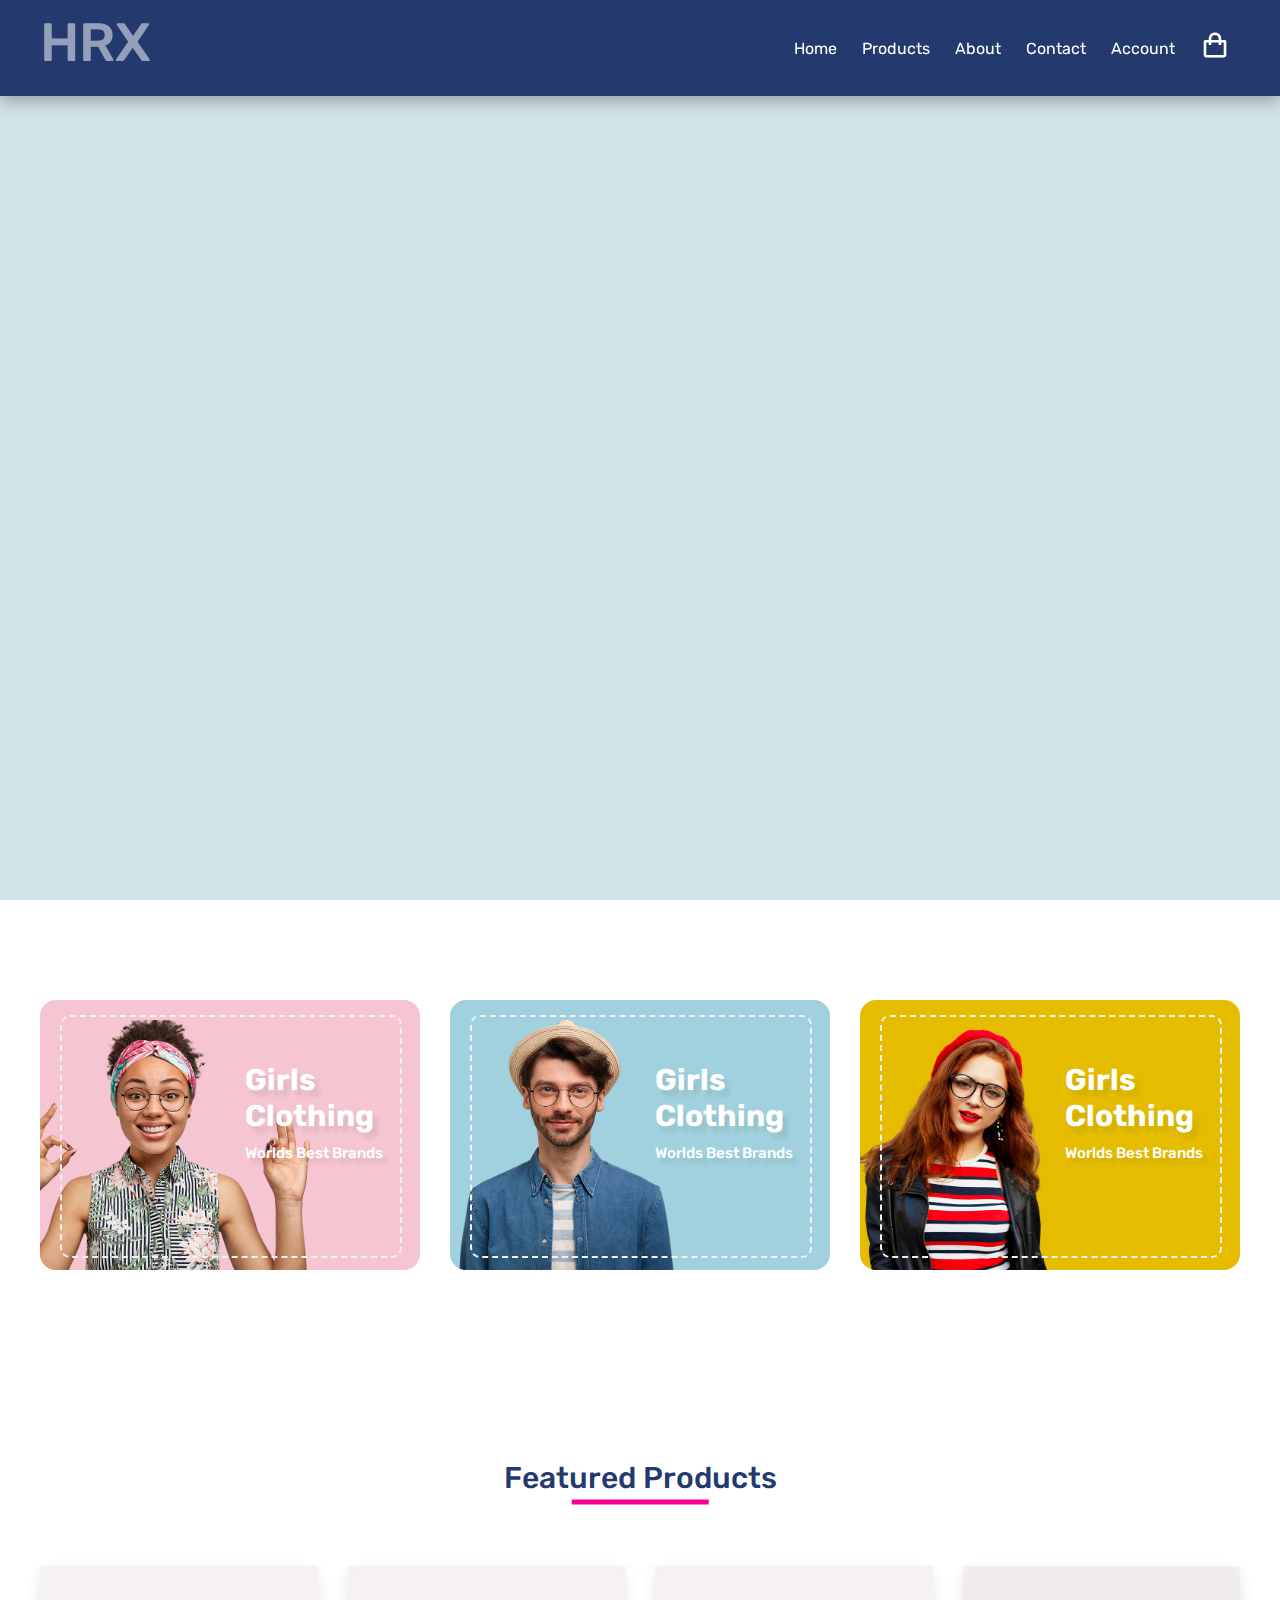
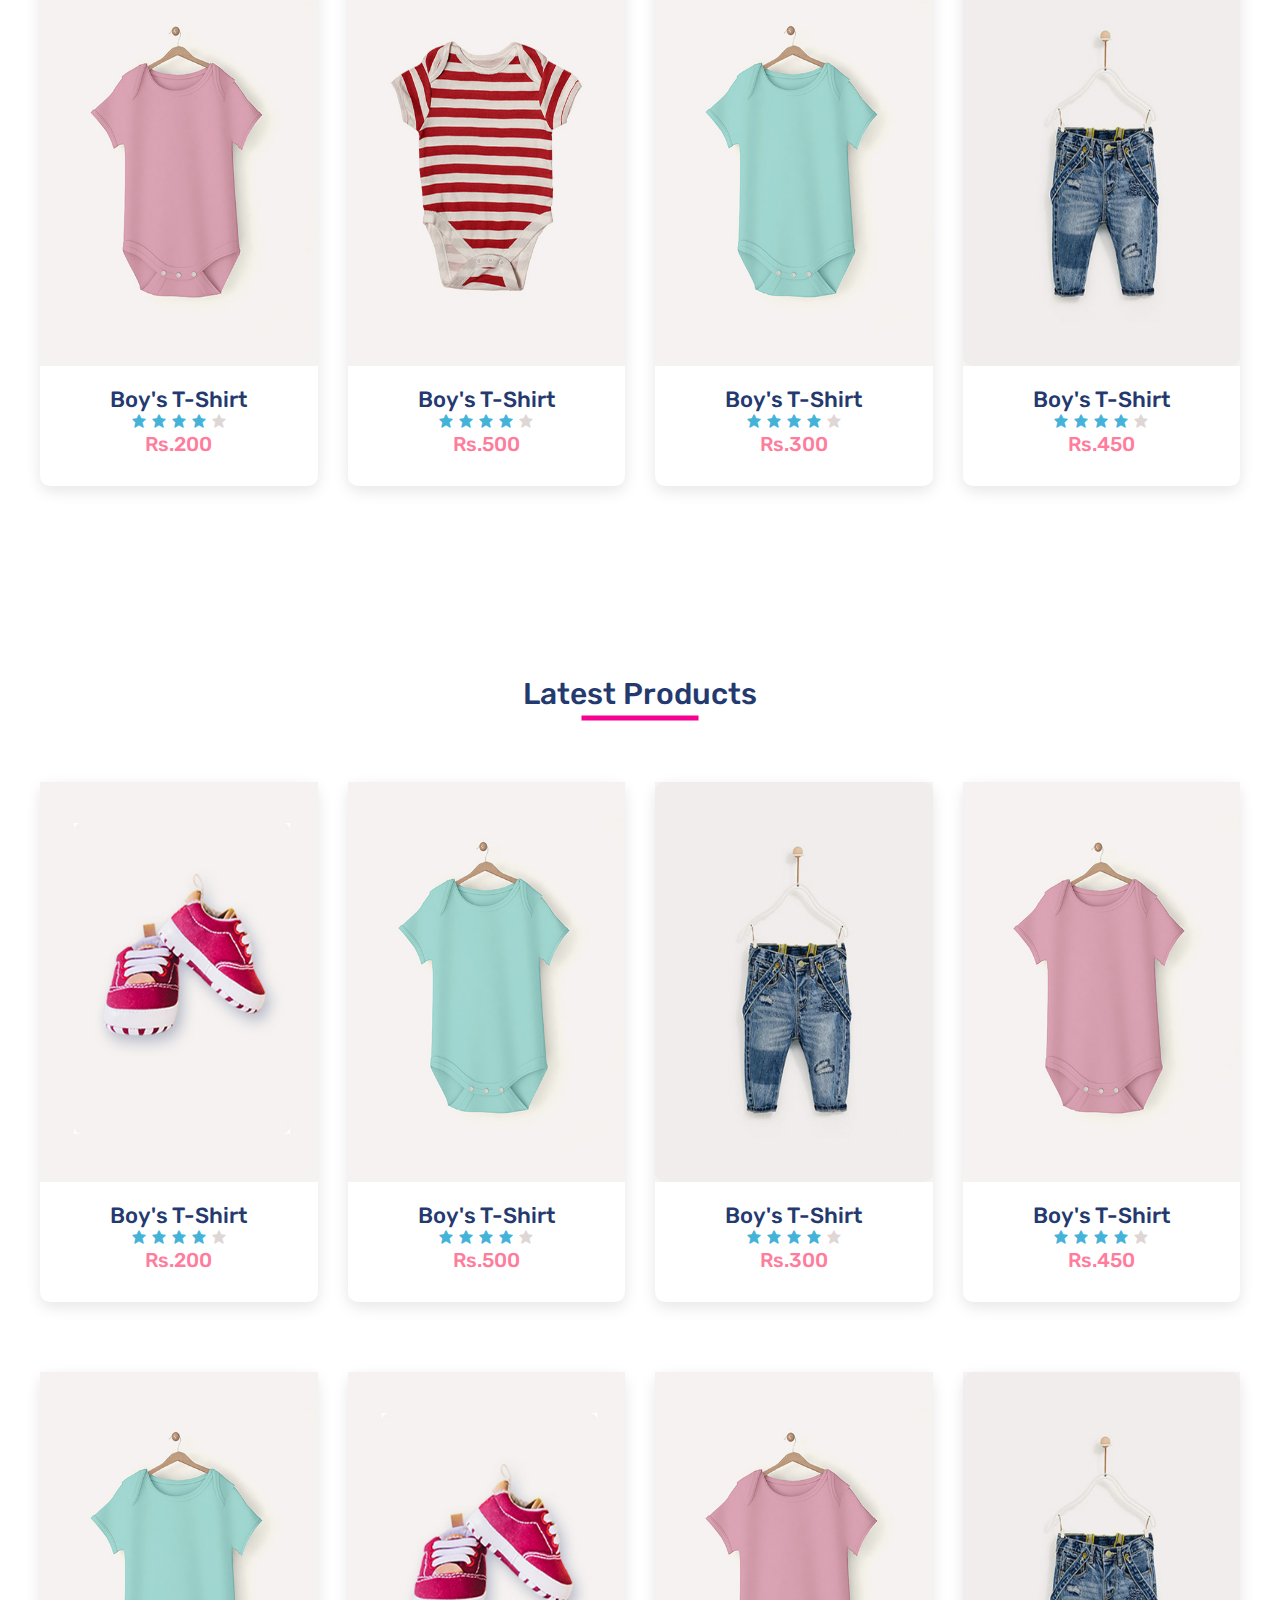
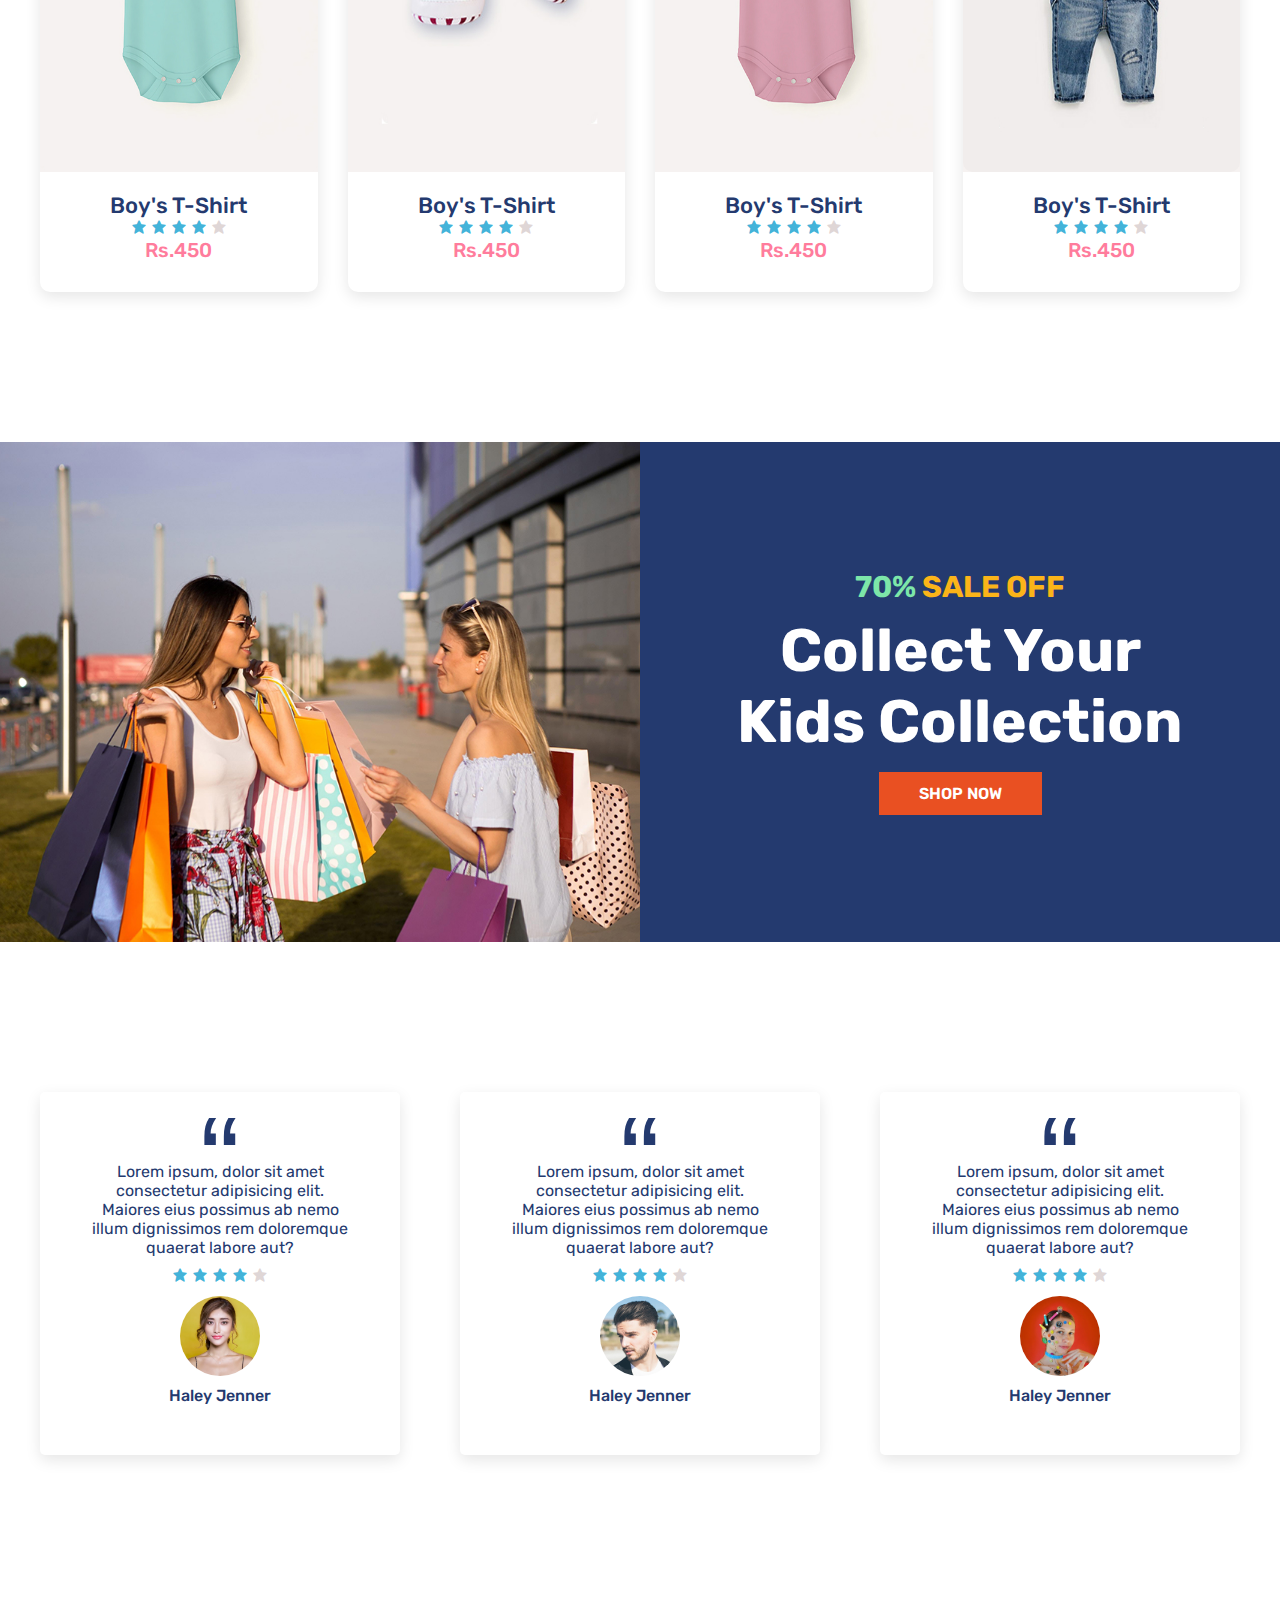
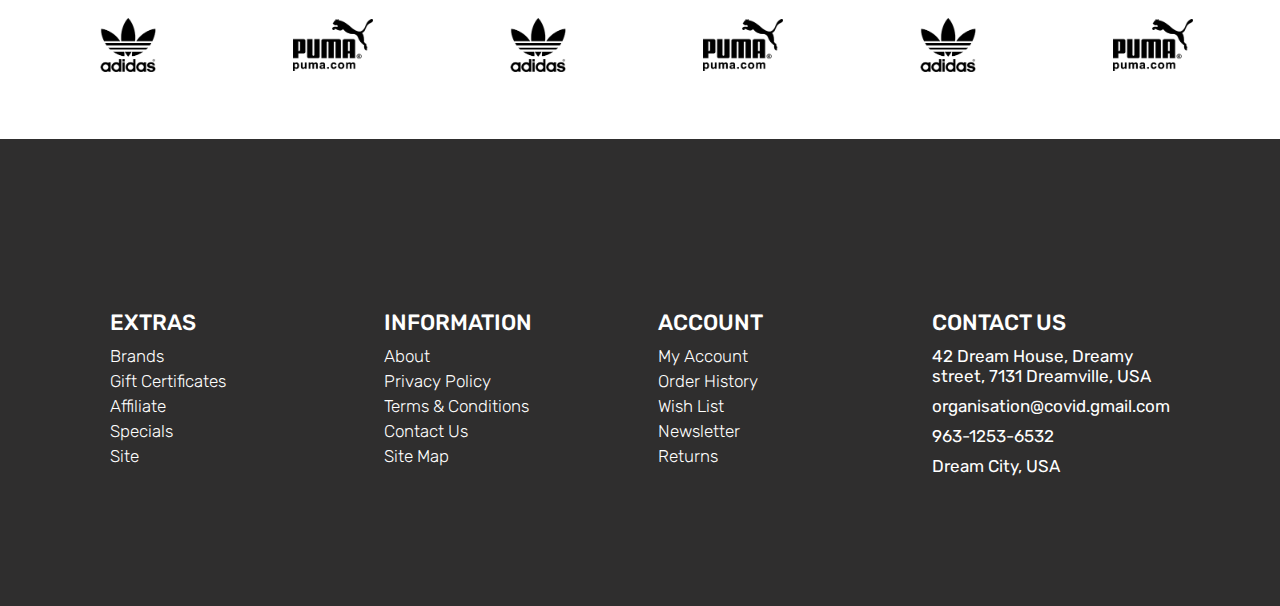
<file: index.html>
<!DOCTYPE html>
<html lang="en">
  <head>
    <meta charset="UTF-8" />
    <meta http-equiv="X-UA-Compatible" content="IE=edge" />
    <meta name="viewport" content="width=device-width, initial-scale=1.0" />
    <!-- favicon -->
    <link rel="shortcut icon" href="./images/favicon.ico" type="image/x-icon" />
    <!-- favicon -->
    <!-- boxicons -->
    <link
      rel="stylesheet"
      href="https://cdn.jsdelivr.net/npm/boxicons@latest/css/boxicons.min.css"
    />
    <link rel="preconnect" href="https://fonts.gstatic.com" />
    <link rel="preconnect" href="https://fonts.googleapis.com" />
    <link rel="preconnect" href="https://fonts.gstatic.com" crossorigin />
    <link
      href="https://fonts.googleapis.com/css2?family=Rubik&display=swap"
      rel="stylesheet"
    />
    <!-- boxicons -->
    <link rel="stylesheet" href="./css/style.css" />
    <title>Ecommerce website</title>
  </head>

  <!-- ******************************************** -->
  <!-- ******************************************** -->
  <!-- ******************************************** -->
  <body>
    <!-- header -->
    <header id="home" class="header">
      <nav class="nav fix_nav">
        <div class="navigation container">
          <!-- logo codeVita -->
          <div class="logo">
            <h1><a href="index.html">HRX</a></h1>
          </div>

          <!-- Menu items -->
          <div class="menu">
            <!-- logo and close button for mobile screen -->
            <div class="top_nav">
              <div class="logo">
                <h1><a href="index.html">HRX</a></h1>
              </div>
              <div class="close"><i class="bx bx-x"></i></div>
            </div>

            <!-- menu for large screen -->
            <ul class="nav_list">
              <li class="nav_item">
                <a href="#home" class="nav_link scroll_link">Home</a>
              </li>
              <li class="nav_item">
                <a href="product.html" class="nav_link">Products</a>
              </li>
              <li class="nav_item">
                <a href="#about" class="nav_link scroll_link">About</a>
              </li>
              <li class="nav_item">
                <a href="#contact" class="nav_link scroll_link">Contact</a>
              </li>
              <li class="nav_item">
                <a href="#account" class="nav_link scroll_link">Account</a>
              </li>
              <li class="nav_item">
                <a href="cart.html" class="nav_link icon"
                  ><i class="bx bx-shopping-bag"></i
                ></a>
              </li>
            </ul>
          </div>

          <!-- cart icon for mobile approach -->
          <a href="cart.html" class="cart_icon"
            ><i class="bx bx-shopping-bag"></i
          ></a>
          <!-- hamburger for menu items -->
          <div class="hamburger">
            <i class="bx bx-menu"></i>
          </div>
        </div>
      </nav>

      <!-- Hero -->
      <img src="./images/banner.png" class="hero-img" alt="" />
      <div class="hero_content">
        <h2><span class="discount">70%</span> SALE OFF</h2>
        <h1>
          <span>Summer Vibes</span>
          <span>mode on</span>
        </h1>
        <a href="#" class="btn">shop now</a>
      </div>
    </header>

    <!-- Advert -->

    <main>
      <section class="section face">
        <!-- div for all theree templates -->
        <div class="face_center container">
          <!-- face_box == adver_box -->
          <div class="face_box">
            <div class="dotted">
              <div class="content">
                <h2>
                  Girls <br />
                  Clothing
                </h2>
                <h4>Worlds Best Brands</h4>
              </div>
            </div>
            <img src="./images/face1.png" class="img1" />
          </div>
          <div class="face_box">
            <div class="dotted">
              <div class="content">
                <h2>
                  Girls <br />
                  Clothing
                </h2>
                <h4>Worlds Best Brands</h4>
              </div>
            </div>
            <img src="./images/face2.png" class="img1" />
          </div>
          <div class="face_box">
            <div class="dotted">
              <div class="content">
                <h2>
                  Girls <br />
                  Clothing
                </h2>
                <h4>Worlds Best Brands</h4>
              </div>
            </div>
            <img src="./images/face3.png" class="img1" />
          </div>
        </div>
      </section>

      <!-- Featured Products -->
      <section class="section featured">
        <div class="title">
          <h1>Featured Products</h1>
        </div>
        <div class="product_center container">
          <div class="product">
            <div class="product_header">
              <img src="./images/pic1.jpg" alt="" />
              <ul class="icons">
                <span><i class="bx bx-heart"> </i></span>
                <span><i class="bx bx-shopping-bag"></i></span>
                <span><i class="bx bx-search"></i></span>
              </ul>
            </div>
            <div class="product_footer">
              <a href="#">
                <h3>Boy's T-Shirt</h3>
              </a>
              <div class="rating">
                <i class="bx bxs-star"></i>
                <i class="bx bxs-star"></i>
                <i class="bx bxs-star"></i>
                <i class="bx bxs-star"></i>
                <i class="bx bxs-star"></i>
              </div>
              <h4 class="price">Rs.200</h4>
            </div>
          </div>
          <div class="product">
            <div class="product_header">
              <img src="./images/pic2.jpg" alt="" />
              <ul class="icons">
                <span><i class="bx bx-heart"> </i></span>
                <span><i class="bx bx-shopping-bag"></i></span>
                <span><i class="bx bx-search"></i></span>
              </ul>
            </div>
            <div class="product_footer">
              <a href="#">
                <h3>Boy's T-Shirt</h3>
              </a>
              <div class="rating">
                <i class="bx bxs-star"></i>
                <i class="bx bxs-star"></i>
                <i class="bx bxs-star"></i>
                <i class="bx bxs-star"></i>
                <i class="bx bxs-star"></i>
              </div>
              <h4 class="price">Rs.500</h4>
            </div>
          </div>
          <div class="product">
            <div class="product_header">
              <img src="./images/pic3.jpg" alt="" />
              <ul class="icons">
                <span><i class="bx bx-heart"> </i></span>
                <span><i class="bx bx-shopping-bag"></i></span>
                <span><i class="bx bx-search"></i></span>
              </ul>
            </div>
            <div class="product_footer">
              <a href="#">
                <h3>Boy's T-Shirt</h3>
              </a>
              <div class="rating">
                <i class="bx bxs-star"></i>
                <i class="bx bxs-star"></i>
                <i class="bx bxs-star"></i>
                <i class="bx bxs-star"></i>
                <i class="bx bxs-star"></i>
              </div>
              <h4 class="price">Rs.300</h4>
            </div>
          </div>
          <div class="product">
            <div class="product_header">
              <img src="./images/pic4.jpg" alt="" />
              <ul class="icons">
                <span><i class="bx bx-heart"> </i></span>
                <span><i class="bx bx-shopping-bag"></i></span>
                <span><i class="bx bx-search"></i></span>
              </ul>
            </div>
            <div class="product_footer">
              <a href="#">
                <h3>Boy's T-Shirt</h3>
              </a>
              <div class="rating">
                <i class="bx bxs-star"></i>
                <i class="bx bxs-star"></i>
                <i class="bx bxs-star"></i>
                <i class="bx bxs-star"></i>
                <i class="bx bxs-star"></i>
              </div>
              <h4 class="price">Rs.450</h4>
            </div>
          </div>
        </div>
      </section>

      <!-- Latest products -->
      <section class="section featured">
        <div class="title">
          <h1>Latest Products</h1>
        </div>
        <div class="product_center container">
          <div class="product">
            <div class="product_header">
              <img src="./images/pic5.jpg" alt="" />
              <ul class="icons">
                <span><i class="bx bx-heart"> </i></span>
                <span><i class="bx bx-shopping-bag"></i></span>
                <span><i class="bx bx-search"></i></span>
              </ul>
            </div>
            <div class="product_footer">
              <a href="#">
                <h3>Boy's T-Shirt</h3>
              </a>
              <div class="rating">
                <i class="bx bxs-star"></i>
                <i class="bx bxs-star"></i>
                <i class="bx bxs-star"></i>
                <i class="bx bxs-star"></i>
                <i class="bx bxs-star"></i>
              </div>
              <h4 class="price">Rs.200</h4>
            </div>
          </div>
          <div class="product">
            <div class="product_header">
              <img src="./images/pic3.jpg" alt="" />
              <ul class="icons">
                <span><i class="bx bx-heart"> </i></span>
                <span><i class="bx bx-shopping-bag"></i></span>
                <span><i class="bx bx-search"></i></span>
              </ul>
            </div>
            <div class="product_footer">
              <a href="#">
                <h3>Boy's T-Shirt</h3>
              </a>
              <div class="rating">
                <i class="bx bxs-star"></i>
                <i class="bx bxs-star"></i>
                <i class="bx bxs-star"></i>
                <i class="bx bxs-star"></i>
                <i class="bx bxs-star"></i>
              </div>
              <h4 class="price">Rs.500</h4>
            </div>
          </div>
          <div class="product">
            <div class="product_header">
              <img src="./images/pic4.jpg" alt="" />
              <ul class="icons">
                <span><i class="bx bx-heart"> </i></span>
                <span><i class="bx bx-shopping-bag"></i></span>
                <span><i class="bx bx-search"></i></span>
              </ul>
            </div>
            <div class="product_footer">
              <a href="#">
                <h3>Boy's T-Shirt</h3>
              </a>
              <div class="rating">
                <i class="bx bxs-star"></i>
                <i class="bx bxs-star"></i>
                <i class="bx bxs-star"></i>
                <i class="bx bxs-star"></i>
                <i class="bx bxs-star"></i>
              </div>
              <h4 class="price">Rs.300</h4>
            </div>
          </div>
          <div class="product">
            <div class="product_header">
              <img src="./images/pic1.jpg" alt="" />
              <ul class="icons">
                <span><i class="bx bx-heart"> </i></span>
                <span><i class="bx bx-shopping-bag"></i></span>
                <span><i class="bx bx-search"></i></span>
              </ul>
            </div>
            <div class="product_footer">
              <a href="#">
                <h3>Boy's T-Shirt</h3>
              </a>
              <div class="rating">
                <i class="bx bxs-star"></i>
                <i class="bx bxs-star"></i>
                <i class="bx bxs-star"></i>
                <i class="bx bxs-star"></i>
                <i class="bx bxs-star"></i>
              </div>
              <h4 class="price">Rs.450</h4>
            </div>
          </div>
          <div class="product">
            <div class="product_header">
              <img src="./images/pic3.jpg" alt="" />
              <ul class="icons">
                <span><i class="bx bx-heart"> </i></span>
                <span><i class="bx bx-shopping-bag"></i></span>
                <span><i class="bx bx-search"></i></span>
              </ul>
            </div>
            <div class="product_footer">
              <a href="#">
                <h3>Boy's T-Shirt</h3>
              </a>
              <div class="rating">
                <i class="bx bxs-star"></i>
                <i class="bx bxs-star"></i>
                <i class="bx bxs-star"></i>
                <i class="bx bxs-star"></i>
                <i class="bx bxs-star"></i>
              </div>
              <h4 class="price">Rs.450</h4>
            </div>
          </div>
          <div class="product">
            <div class="product_header">
              <img src="./images/pic5.jpg" alt="" />
              <ul class="icons">
                <span><i class="bx bx-heart"> </i></span>
                <span><i class="bx bx-shopping-bag"></i></span>
                <span><i class="bx bx-search"></i></span>
              </ul>
            </div>
            <div class="product_footer">
              <a href="#">
                <h3>Boy's T-Shirt</h3>
              </a>
              <div class="rating">
                <i class="bx bxs-star"></i>
                <i class="bx bxs-star"></i>
                <i class="bx bxs-star"></i>
                <i class="bx bxs-star"></i>
                <i class="bx bxs-star"></i>
              </div>
              <h4 class="price">Rs.450</h4>
            </div>
          </div>
          <div class="product">
            <div class="product_header">
              <img src="./images/pic1.jpg" alt="" />
              <ul class="icons">
                <span><i class="bx bx-heart"> </i></span>
                <span><i class="bx bx-shopping-bag"></i></span>
                <span><i class="bx bx-search"></i></span>
              </ul>
            </div>
            <div class="product_footer">
              <a href="#">
                <h3>Boy's T-Shirt</h3>
              </a>
              <div class="rating">
                <i class="bx bxs-star"></i>
                <i class="bx bxs-star"></i>
                <i class="bx bxs-star"></i>
                <i class="bx bxs-star"></i>
                <i class="bx bxs-star"></i>
              </div>
              <h4 class="price">Rs.450</h4>
            </div>
          </div>
          <div class="product">
            <div class="product_header">
              <img src="./images/pic4.jpg" alt="" />
              <ul class="icons">
                <span><i class="bx bx-heart"> </i></span>
                <span><i class="bx bx-shopping-bag"></i></span>
                <span><i class="bx bx-search"></i></span>
              </ul>
            </div>
            <div class="product_footer">
              <a href="#">
                <h3>Boy's T-Shirt</h3>
              </a>
              <div class="rating">
                <i class="bx bxs-star"></i>
                <i class="bx bxs-star"></i>
                <i class="bx bxs-star"></i>
                <i class="bx bxs-star"></i>
                <i class="bx bxs-star"></i>
              </div>
              <h4 class="price">Rs.450</h4>
            </div>
          </div>
        </div>
      </section>

      <!-- Product Banner -->

      <section class="section">
        <div class="product_banner">
          <div class="left">
            <img src="./images/test.jpg" alt="" />
          </div>
          <div class="right">
            <div class="content">
              <h2><span class="discount">70%</span> SALE OFF</h2>
              <h1><span>Collect Your</span><span>Kids Collection</span></h1>
              <a href="#" class="btn">Shop now</a>
            </div>
          </div>
        </div>
      </section>

      <!-- Testimonials  -->

      <section class="section">
        <div class="testimonial_center container">
          <div class="testimonial">
            <span>&ldquo;</span>
            <p>
              Lorem ipsum, dolor sit amet consectetur adipisicing elit. Maiores
              eius possimus ab nemo illum dignissimos rem doloremque quaerat
              labore aut?
            </p>
            <div class="rating">
              <i class="bx bxs-star"></i>
              <i class="bx bxs-star"></i>
              <i class="bx bxs-star"></i>
              <i class="bx bxs-star"></i>
              <i class="bx bxs-star"></i>
            </div>
            <div class="img_cover">
              <img src="./images/profile1.jpg" alt="" />
            </div>
            <h4>Haley Jenner</h4>
          </div>
          <div class="testimonial">
            <span>&ldquo;</span>
            <p>
              Lorem ipsum, dolor sit amet consectetur adipisicing elit. Maiores
              eius possimus ab nemo illum dignissimos rem doloremque quaerat
              labore aut?
            </p>
            <div class="rating">
              <i class="bx bxs-star"></i>
              <i class="bx bxs-star"></i>
              <i class="bx bxs-star"></i>
              <i class="bx bxs-star"></i>
              <i class="bx bxs-star"></i>
            </div>
            <div class="img_cover">
              <img src="./images/profile2.jpg" alt="" />
            </div>
            <h4>Haley Jenner</h4>
          </div>
          <div class="testimonial">
            <span>&ldquo;</span>
            <p>
              Lorem ipsum, dolor sit amet consectetur adipisicing elit. Maiores
              eius possimus ab nemo illum dignissimos rem doloremque quaerat
              labore aut?
            </p>
            <div class="rating">
              <i class="bx bxs-star"></i>
              <i class="bx bxs-star"></i>
              <i class="bx bxs-star"></i>
              <i class="bx bxs-star"></i>
              <i class="bx bxs-star"></i>
            </div>
            <div class="img_cover">
              <img src="./images/profile3.jpg" alt="" />
            </div>
            <h4>Haley Jenner</h4>
          </div>
        </div>
      </section>

      <section class="section">
        <div class="brands_center container">
          <div class="brand">
            <img src="./images/brand1.png" alt="" />
          </div>
          <div class="brand">
            <img src="./images/brand2.png" alt="" />
          </div>
          <div class="brand">
            <img src="./images/brand1.png" alt="" />
          </div>
          <div class="brand">
            <img src="./images/brand2.png" alt="" />
          </div>
          <div class="brand">
            <img src="./images/brand1.png" alt="" />
          </div>
          <div class="brand">
            <img src="./images/brand2.png" alt="" />
          </div>
        </div>
      </section>
    </main>

    <!-- Footer -->
    <footer class="section footer" id="footer">
      <div class="container">
        <div class="footer_container">
          <div class="footer_center">
            <h3>EXTRAS</h3>
            <a href="#">Brands</a>
            <a href="#">Gift Certificates</a>
            <a href="#">Affiliate</a>
            <a href="#">Specials</a>
            <a href="#">Site</a>
          </div>
          <div class="footer_center">
            <h3>INFORMATION</h3>
            <a href="#">About</a>
            <a href="#">Privacy Policy</a>
            <a href="#">Terms & Conditions</a>
            <a href="#">Contact Us</a>
            <a href="#">Site Map</a>
          </div>
          <div class="footer_center">
            <h3>ACCOUNT</h3>
            <a href="#">My Account</a>
            <a href="#">Order History</a>
            <a href="#">Wish List</a>
            <a href="#">Newsletter</a>
            <a href="#">Returns</a>
          </div>
          <div class="footer_center">
            <h3>CONTACT US</h3>
            <div>
              <span>
                <i class="fas fa-map-marker-alt"></i>
              </span>
              42 Dream House, Dreamy street, 7131 Dreamville, USA
            </div>
            <div>
              <span>
                <i class="far fa-map-envelope"></i>
              </span>
              organisation@covid.gmail.com
            </div>
            <div>
              <span>
                <i class="fas fa-phone"></i>
              </span>
              963-1253-6532
            </div>
            <div>
              <span>
                <i class="fas fa-paper-plane"></i>
              </span>
              Dream City, USA
            </div>
          </div>
        </div>
      </div>
    </footer>
    <!-- GSAP -->
    <script src="https://cdnjs.cloudflare.com/ajax/libs/gsap/3.6.1/gsap.min.js"></script>
    <!-- GSAP -->
    <!-- custom script  -->
    <script src="./js/index.js"></script>
    <!-- custom script  -->
  </body>
</html>
</file>
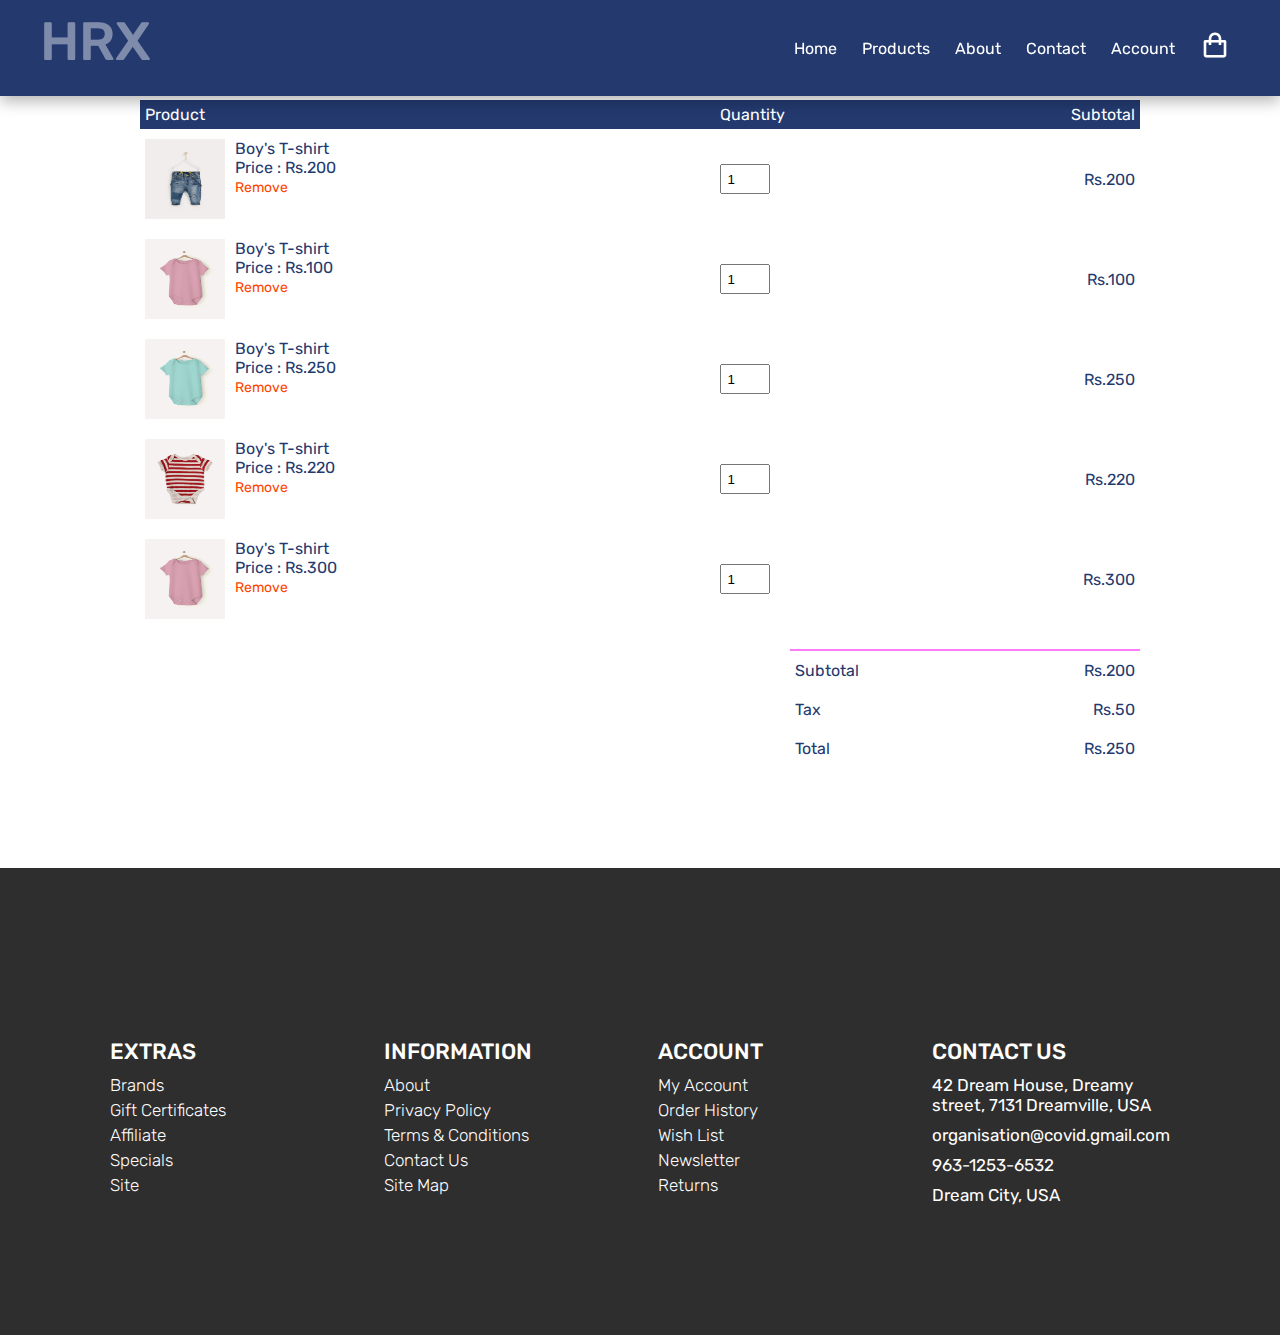
<file: cart.html>
<!DOCTYPE html>
<html lang="en">
  <head>
    <meta charset="UTF-8" />
    <meta http-equiv="X-UA-Compatible" content="IE=edge" />
    <meta name="viewport" content="width=device-width, initial-scale=1.0" />
    <!-- favicon -->
    <link rel="shortcut icon" href="./images/favicon.ico" type="image/x-icon" />
    <!-- favicon -->
    <!-- boxicons -->
    <link
      rel="stylesheet"
      href="https://cdn.jsdelivr.net/npm/boxicons@latest/css/boxicons.min.css"
    />
    <link rel="preconnect" href="https://fonts.gstatic.com" />
    <link rel="preconnect" href="https://fonts.googleapis.com">
<link rel="preconnect" href="https://fonts.gstatic.com" crossorigin>
<link href="https://fonts.googleapis.com/css2?family=Rubik&display=swap" rel="stylesheet">
    <!-- boxicons -->
    <link rel="stylesheet" href="./css/style.css" />
    <title>Your Cart</title>
  </head>

  <!-- ******************************************** -->
  <!-- ******************************************** -->
  <!-- ******************************************** -->
  <body>
   <!-- navigation -->
      <nav class="nav fix_nav">
        <div class="navigation container">
          <!-- logo codeVita -->
          <div class="logo">
            <h1><a href="index.html">HRX</a></h1>
          </div>

          <!-- Menu items -->
          <div class="menu">
            <!-- logo and close button for mobile screen -->
            <div class="top_nav">
              <div class="logo">
                <h1><a href="index.html">HRX</a></h1>
              </div>
              <div class="close"><i class="bx bx-x"></i></div>
            </div>

            <!-- menu for large screen -->
            <ul class="nav_list">
              <li class="nav_item">
                <a href="index.html" class="nav_link">Home</a>
              </li>
              <li class="nav_item">
                <a href="product.html" class="nav_link">Products</a>
              </li>
              <li class="nav_item">
                <a href="#about" class="nav_link scroll_link">About</a>
              </li>
              <li class="nav_item">
                <a href="#contact" class="nav_link scroll_link">Contact</a>
              </li>
              <li class="nav_item">
                <a href="#account" class="nav_link scroll_link">Account</a>
              </li>
              <li class="nav_item">
                <a href="cart.html" class="nav_link icon"
                  ><i class="bx bx-shopping-bag"></i
                ></a>
              </li>
            </ul>
          </div>

          <!-- cart icon for mobile approach -->
          <a href="cart.html" class="cart_icon"
            ><i class="bx bx-shopping-bag"></i
          ></a>
          <!-- hamburger for menu items -->
          <div class="hamburger">
            <i class="bx bx-menu"></i>
          </div>
        </div>
      </nav>

    
      <div class="container-md cart">
        <table>
          <tr>
            <th>Product</th>
            <th>Quantity</th>
            <th>Subtotal</th>
          </tr>
          <tr>
            <td>
            
            <div class="cart_info">
              <img src="./images/pic4.jpg" alt="">
              <div>
                <p>Boy's T-shirt</p>
                <span>Price : Rs.200</span>
                <br>
                <a href="#">Remove</a>
              </div>
            </div>
          </td>
          <td><input type="number" value="1" min="1" ></td>
          <td>Rs.200</td>
          </tr>
          <tr>
            <td>
            
            <div class="cart_info">
              <img src="./images/pic1.jpg" alt="">
              <div>
                <p>Boy's T-shirt</p>
                <span>Price : Rs.100</span>
                <br>
                <a href="#">Remove</a>
              </div>
            </div>
          </td>
          <td><input type="number" value="1" min="1" ></td>
          <td>Rs.100</td>
          </tr>
          <tr>
            <td>
            
            <div class="cart_info">
              <img src="./images/pic3.jpg" alt="">
              <div>
                <p>Boy's T-shirt</p>
                <span>Price : Rs.250</span>
                <br>
                <a href="#">Remove</a>
              </div>
            </div>
          </td>
          <td><input type="number" value="1" min="1" ></td>
          <td>Rs.250</td>
          </tr>
          <tr>
            <td>
            
            <div class="cart_info">
              <img src="./images/pic2.jpg" alt="">
              <div>
                <p>Boy's T-shirt</p>
                <span>Price : Rs.220</span>
                <br>
                <a href="#">Remove</a>
              </div>
            </div>
          </td>
          <td><input type="number" value="1" min="1" ></td>
          <td>Rs.220</td>
          </tr>
          <tr>
            <td>
            
            <div class="cart_info">
              <img src="./images/pic1.jpg" alt="">
              <div>
                <p>Boy's T-shirt</p>
                <span>Price : Rs.300</span>
                <br>
                <a href="#">Remove</a>
              </div>
            </div>
          </td>
          <td><input type="number" value="1" min="1" ></td>
          <td>Rs.300</td>
          </tr>
        </table>
        <div class="total_price">
          <table>
            <tr>
              <td>Subtotal</td>
              <td>Rs.200</td>
            </tr>
            <tr>
              <td>Tax</td>
              <td>Rs.50</td>
            </tr>
            <tr>
              <td>Total</td>
              <td>Rs.250</td>
            </tr>

          </table>
        </div>
      </div>
    


    <!-- Footer -->
    <footer class="section footer" id="footer">
      <div class="container">
        <div class="footer_container">
          <div class="footer_center">
            <h3>EXTRAS</h3>
            <a href="#">Brands</a>
            <a href="#">Gift Certificates</a>
            <a href="#">Affiliate</a>
            <a href="#">Specials</a>
            <a href="#">Site</a>
          </div>
          <div class="footer_center">
            <h3>INFORMATION</h3>
            <a href="#">About</a>
            <a href="#">Privacy Policy</a>
            <a href="#">Terms & Conditions</a>
            <a href="#">Contact Us</a>
            <a href="#">Site Map</a>
          </div>
          <div class="footer_center">
            <h3>ACCOUNT</h3>
            <a href="#">My Account</a>
            <a href="#">Order History</a>
            <a href="#">Wish List</a>
            <a href="#">Newsletter</a>
            <a href="#">Returns</a>
          </div>
          <div class="footer_center">
            <h3>CONTACT US</h3>
            <div>

              <span>
                <i class="fas fa-map-marker-alt"></i>
              </span>
              42 Dream House, Dreamy street, 7131 Dreamville, USA
            </div>
            <div>

              <span>
                <i class="far fa-map-envelope"></i>
              </span>
              organisation@covid.gmail.com
            </div>
            <div>

              <span>
                <i class="fas fa-phone"></i>
              </span>
              963-1253-6532
            </div>
            <div>

              <span>
                <i class="fas fa-paper-plane"></i>
              </span>
             Dream City, USA
            </div>
          </div>
        </div>
      </div>
    </footer>
    <!-- GSAP -->
    <script src="https://cdnjs.cloudflare.com/ajax/libs/gsap/3.6.1/gsap.min.js"></script>
    <!-- GSAP -->
    <!-- custom script  -->
    <script src="./js/index.js"></script>
    <!-- custom script  -->
  </body>
</html>
</file>
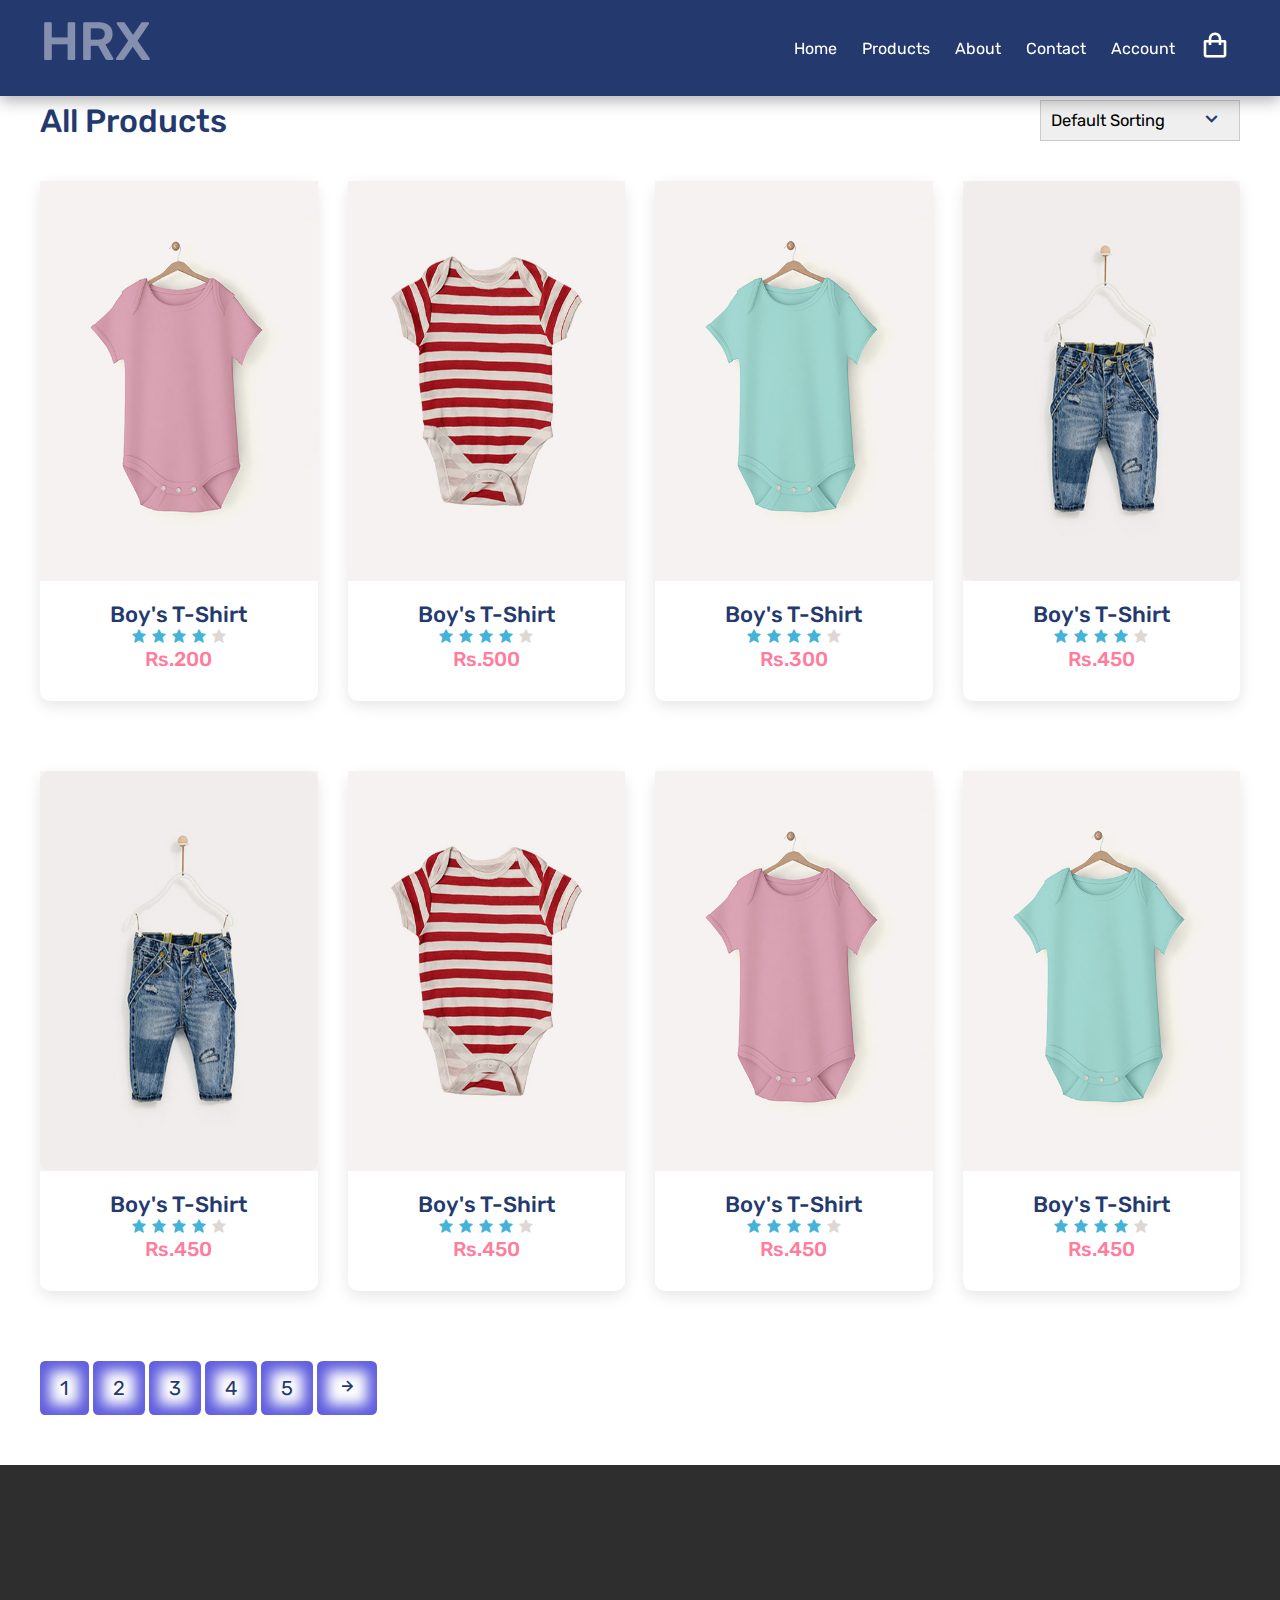
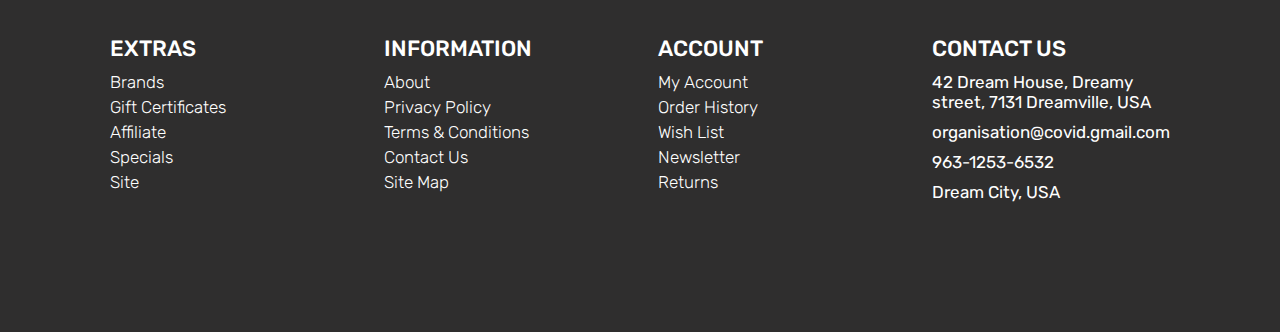
<file: product.html>
<!DOCTYPE html>
<html lang="en">
  <head>
    <meta charset="UTF-8" />
    <meta http-equiv="X-UA-Compatible" content="IE=edge" />
    <meta name="viewport" content="width=device-width, initial-scale=1.0" />
    <!-- favicon -->
    <link rel="shortcut icon" href="./images/favicon.ico" type="image/x-icon" />
    <!-- favicon -->
    <!-- boxicons -->
    <link
      rel="stylesheet"
      href="https://cdn.jsdelivr.net/npm/boxicons@latest/css/boxicons.min.css"
    />
    <link rel="preconnect" href="https://fonts.gstatic.com" />
    <link rel="preconnect" href="https://fonts.googleapis.com" />
    <link rel="preconnect" href="https://fonts.gstatic.com" crossorigin />
    <link
      href="https://fonts.googleapis.com/css2?family=Rubik&display=swap"
      rel="stylesheet"
    />
    <!-- boxicons -->
    <link rel="stylesheet" href="./css/style.css" />
    <title>Ecommerce website</title>
  </head>

  <!-- ******************************************** -->
  <!-- ******************************************** -->
  <!-- ******************************************** -->
  <body>
    <!-- Nav bar -->

    <nav class="nav fix_nav">
      <div class="navigation container">
        <!-- logo codeVita -->
        <div class="logo">
          <h1><a href="index.html">HRX</a></h1>
        </div>

        <!-- Menu items -->
        <div class="menu">
          <!-- logo and close button for mobile screen -->
          <div class="top_nav">
            <div class="logo">
              <h1><a href="index.html">HRX</a></h1>
            </div>
            <div class="close"><i class="bx bx-x"></i></div>
          </div>

          <!-- menu for large screen -->
          <ul class="nav_list">
            <li class="nav_item">
              <a href="index.html" class="nav_link">Home</a>
            </li>
            <li class="nav_item">
              <a href="product.html" class="nav_link">Products</a>
            </li>
            <li class="nav_item">
              <a href="#about" class="nav_link scroll_link">About</a>
            </li>
            <li class="nav_item">
              <a href="#contact" class="nav_link scroll_link">Contact</a>
            </li>
            <li class="nav_item">
              <a href="#account" class="nav_link scroll_link">Account</a>
            </li>
            <li class="nav_item">
              <a href="cart.html" class="nav_link icon"
                ><i class="bx bx-shopping-bag"></i
              ></a>
            </li>
          </ul>
        </div>

        <!-- cart icon for mobile approach -->
        <a href="cart.html" class="cart_icon"
          ><i class="bx bx-shopping-bag"></i
        ></a>
        <!-- hamburger for menu items -->
        <div class="hamburger">
          <i class="bx bx-menu"></i>
        </div>
      </div>
    </nav>

    <!-- All Products -->
    <section class="section all_products">
      <div class="top container">
        <h1>All Products</h1>
        <form>
          <select>
            <option value="1">Default Sorting</option>
            <option value="2">Sort By Price</option>
            <option value="3">Sort By Popularity</option>
            <option value="4">Sort By Sale</option>
            <option value="5">Sort By Reting</option>
          </select>
          <span><i class="bx bx-chevron-down"></i></span>
        </form>
      </div>
      <div class="product_center container">
        <div class="product">
          <div class="product_header">
            <img src="./images/pic1.jpg" alt="" />
            <ul class="icons">
              <span><i class="bx bx-heart"> </i></span>
              <span><i class="bx bx-shopping-bag"></i></span>
              <span><i class="bx bx-search"></i></span>
            </ul>
          </div>
          <div class="product_footer">
            <a href="product_detail.html">
              <h3>Boy's T-Shirt</h3>
            </a>
            <div class="rating">
              <i class="bx bxs-star"></i>
              <i class="bx bxs-star"></i>
              <i class="bx bxs-star"></i>
              <i class="bx bxs-star"></i>
              <i class="bx bxs-star"></i>
            </div>
            <h4 class="price">Rs.200</h4>
          </div>
        </div>
        <div class="product">
          <div class="product_header">
            <img src="./images/pic2.jpg" alt="" />
            <ul class="icons">
              <span><i class="bx bx-heart"> </i></span>
              <span><i class="bx bx-shopping-bag"></i></span>
              <span><i class="bx bx-search"></i></span>
            </ul>
          </div>
          <div class="product_footer">
            <a href="product_detail.html">
              <h3>Boy's T-Shirt</h3>
            </a>
            <div class="rating">
              <i class="bx bxs-star"></i>
              <i class="bx bxs-star"></i>
              <i class="bx bxs-star"></i>
              <i class="bx bxs-star"></i>
              <i class="bx bxs-star"></i>
            </div>
            <h4 class="price">Rs.500</h4>
          </div>
        </div>
        <div class="product">
          <div class="product_header">
            <img src="./images/pic3.jpg" alt="" />
            <ul class="icons">
              <span><i class="bx bx-heart"> </i></span>
              <span><i class="bx bx-shopping-bag"></i></span>
              <span><i class="bx bx-search"></i></span>
            </ul>
          </div>
          <div class="product_footer">
            <a href="product_detail.html">
              <h3>Boy's T-Shirt</h3>
            </a>
            <div class="rating">
              <i class="bx bxs-star"></i>
              <i class="bx bxs-star"></i>
              <i class="bx bxs-star"></i>
              <i class="bx bxs-star"></i>
              <i class="bx bxs-star"></i>
            </div>
            <h4 class="price">Rs.300</h4>
          </div>
        </div>
        <div class="product">
          <div class="product_header">
            <img src="./images/pic4.jpg" alt="" />
            <ul class="icons">
              <span><i class="bx bx-heart"> </i></span>
              <span><i class="bx bx-shopping-bag"></i></span>
              <span><i class="bx bx-search"></i></span>
            </ul>
          </div>
          <div class="product_footer">
            <a href="product_detail.html">
              <h3>Boy's T-Shirt</h3>
            </a>
            <div class="rating">
              <i class="bx bxs-star"></i>
              <i class="bx bxs-star"></i>
              <i class="bx bxs-star"></i>
              <i class="bx bxs-star"></i>
              <i class="bx bxs-star"></i>
            </div>
            <h4 class="price">Rs.450</h4>
          </div>
        </div>
        <div class="product">
          <div class="product_header">
            <img src="./images/pic4.jpg" alt="" />
            <ul class="icons">
              <span><i class="bx bx-heart"> </i></span>
              <span><i class="bx bx-shopping-bag"></i></span>
              <span><i class="bx bx-search"></i></span>
            </ul>
          </div>
          <div class="product_footer">
            <a href="product_detail.html">
              <h3>Boy's T-Shirt</h3>
            </a>
            <div class="rating">
              <i class="bx bxs-star"></i>
              <i class="bx bxs-star"></i>
              <i class="bx bxs-star"></i>
              <i class="bx bxs-star"></i>
              <i class="bx bxs-star"></i>
            </div>
            <h4 class="price">Rs.450</h4>
          </div>
        </div>
        <div class="product">
          <div class="product_header">
            <img src="./images/pic2.jpg" alt="" />
            <ul class="icons">
              <span><i class="bx bx-heart"> </i></span>
              <span><i class="bx bx-shopping-bag"></i></span>
              <span><i class="bx bx-search"></i></span>
            </ul>
          </div>
          <div class="product_footer">
            <a href="product_detail.html">
              <h3>Boy's T-Shirt</h3>
            </a>
            <div class="rating">
              <i class="bx bxs-star"></i>
              <i class="bx bxs-star"></i>
              <i class="bx bxs-star"></i>
              <i class="bx bxs-star"></i>
              <i class="bx bxs-star"></i>
            </div>
            <h4 class="price">Rs.450</h4>
          </div>
        </div>
        <div class="product">
          <div class="product_header">
            <img src="./images/pic1.jpg" alt="" />
            <ul class="icons">
              <span><i class="bx bx-heart"> </i></span>
              <span><i class="bx bx-shopping-bag"></i></span>
              <span><i class="bx bx-search"></i></span>
            </ul>
          </div>
          <div class="product_footer">
            <a href="product_detail.html">
              <h3>Boy's T-Shirt</h3>
            </a>
            <div class="rating">
              <i class="bx bxs-star"></i>
              <i class="bx bxs-star"></i>
              <i class="bx bxs-star"></i>
              <i class="bx bxs-star"></i>
              <i class="bx bxs-star"></i>
            </div>
            <h4 class="price">Rs.450</h4>
          </div>
        </div>
        <div class="product">
          <div class="product_header">
            <img src="./images/pic3.jpg" alt="" />
            <ul class="icons">
              <span><i class="bx bx-heart"> </i></span>
              <span><i class="bx bx-shopping-bag"></i></span>
              <span><i class="bx bx-search"></i></span>
            </ul>
          </div>
          <div class="product_footer">
            <a href="product_detail.html">
              <h3>Boy's T-Shirt</h3>
            </a>
            <div class="rating">
              <i class="bx bxs-star"></i>
              <i class="bx bxs-star"></i>
              <i class="bx bxs-star"></i>
              <i class="bx bxs-star"></i>
              <i class="bx bxs-star"></i>
            </div>
            <h4 class="price">Rs.450</h4>
          </div>
        </div>
      </div>
    </section>

    <!-- Pagination -->
    <section class="pagination">
        <div class="container">
            <span>1</span>
            <span>2</span>
            <span>3</span>
            <span>4</span>
            <span>5</span>
            <span><i class="bx bx-right-arrow-alt"></i></span>
        </div>
    </section>
    <!-- Footer -->
    <footer class="section footer" id="footer">
      <div class="container">
        <div class="footer_container">
          <div class="footer_center">
            <h3>EXTRAS</h3>
            <a href="#">Brands</a>
            <a href="#">Gift Certificates</a>
            <a href="#">Affiliate</a>
            <a href="#">Specials</a>
            <a href="#">Site</a>
          </div>
          <div class="footer_center">
            <h3>INFORMATION</h3>
            <a href="#">About</a>
            <a href="#">Privacy Policy</a>
            <a href="#">Terms & Conditions</a>
            <a href="#">Contact Us</a>
            <a href="#">Site Map</a>
          </div>
          <div class="footer_center">
            <h3>ACCOUNT</h3>
            <a href="#">My Account</a>
            <a href="#">Order History</a>
            <a href="#">Wish List</a>
            <a href="#">Newsletter</a>
            <a href="#">Returns</a>
          </div>
          <div class="footer_center">
            <h3>CONTACT US</h3>
            <div>
              <span>
                <i class="fas fa-map-marker-alt"></i>
              </span>
              42 Dream House, Dreamy street, 7131 Dreamville, USA
            </div>
            <div>
              <span>
                <i class="far fa-map-envelope"></i>
              </span>
              organisation@covid.gmail.com
            </div>
            <div>
              <span>
                <i class="fas fa-phone"></i>
              </span>
              963-1253-6532
            </div>
            <div>
              <span>
                <i class="fas fa-paper-plane"></i>
              </span>
              Dream City, USA
            </div>
          </div>
        </div>
      </div>
    </footer>
    <!-- GSAP -->
    <script src="https://cdnjs.cloudflare.com/ajax/libs/gsap/3.6.1/gsap.min.js"></script>
    <!-- GSAP -->
    <!-- custom script  -->
    <script src="./js/index.js"></script>
    <!-- custom script  -->
  </body>
</html>
</file>
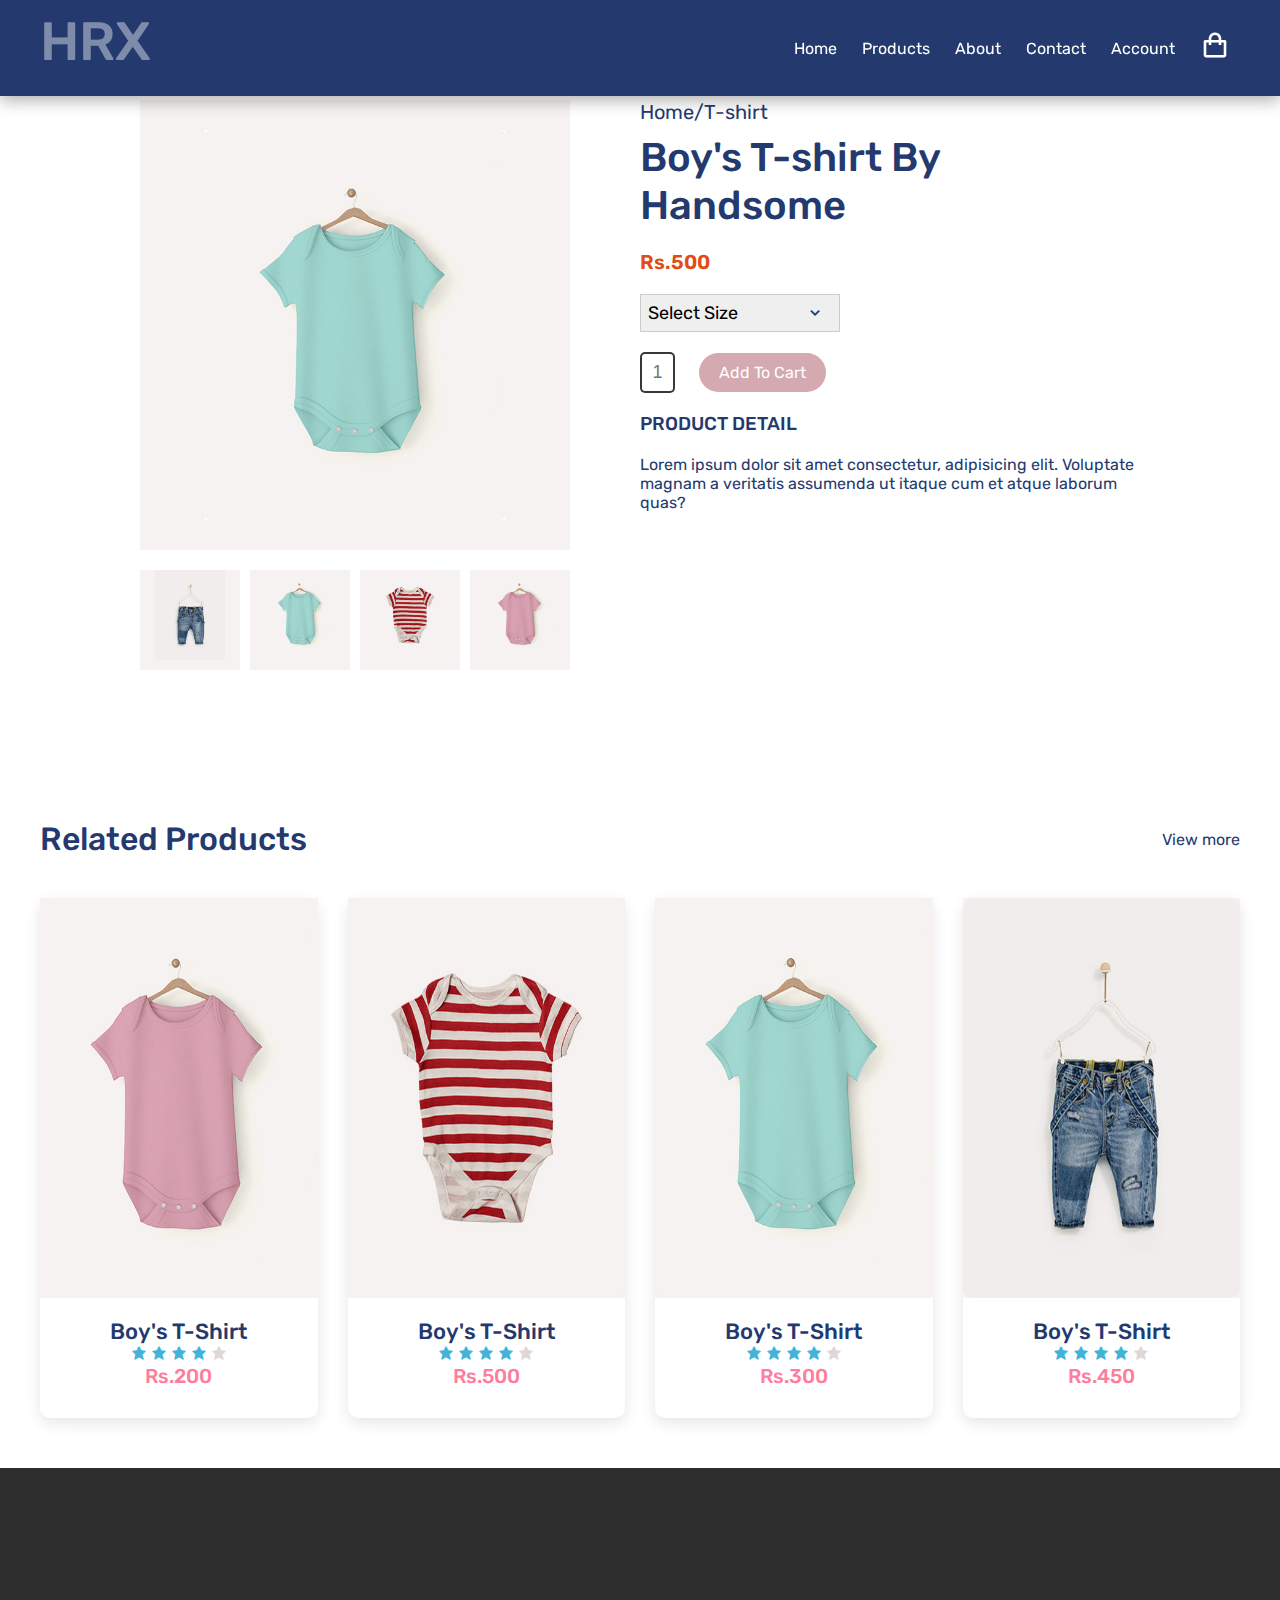
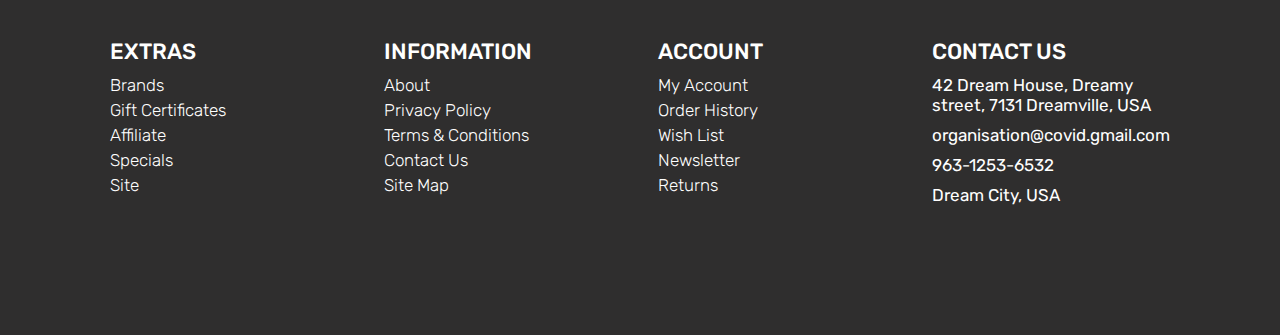
<file: product_detail.html>
<!DOCTYPE html>
<html lang="en">
  <head>
    <meta charset="UTF-8" />
    <meta http-equiv="X-UA-Compatible" content="IE=edge" />
    <meta name="viewport" content="width=device-width, initial-scale=1.0" />
    <!-- favicon -->
    <link rel="shortcut icon" href="./images/favicon.ico" type="image/x-icon" />
    <!-- favicon -->
    <!-- boxicons -->
    <link
      rel="stylesheet"
      href="https://cdn.jsdelivr.net/npm/boxicons@latest/css/boxicons.min.css"
    />
    <link rel="preconnect" href="https://fonts.gstatic.com" />
    <link rel="preconnect" href="https://fonts.googleapis.com">
<link rel="preconnect" href="https://fonts.gstatic.com" crossorigin>
<link href="https://fonts.googleapis.com/css2?family=Rubik&display=swap" rel="stylesheet">
    <!-- boxicons -->
    <link rel="stylesheet" href="./css/style.css" />
    <title>Boy's T-Shirt</title>
  </head>

  <!-- ******************************************** -->
  <!-- ******************************************** -->
  <!-- ******************************************** -->
  <body>
    
      <nav class="nav fix_nav">
        <div class="navigation container">
          <!-- logo codeVita -->
          <div class="logo">
            <h1><a href="index.html">HRX</a></h1>
          </div>

          <!-- Menu items -->
          <div class="menu">
            <!-- logo and close button for mobile screen -->
            <div class="top_nav">
              <div class="logo">
                <h1><a href="index.html">HRX</a></h1>
              </div>
              <div class="close"><i class="bx bx-x"></i></div>
            </div>

            <!-- menu for large screen -->
            <ul class="nav_list">
              <li class="nav_item">
                <a href="index.html" class="nav_link">Home</a>
              </li>
              <li class="nav_item">
                <a href="product.html" class="nav_link">Products</a>
              </li>
              <li class="nav_item">
                <a href="#about" class="nav_link scroll_link">About</a>
              </li>
              <li class="nav_item">
                <a href="#contact" class="nav_link scroll_link">Contact</a>
              </li>
              <li class="nav_item">
                <a href="#account" class="nav_link scroll_link">Account</a>
              </li>
              <li class="nav_item">
                <a href="cart.html" class="nav_link icon"
                  ><i class="bx bx-shopping-bag"></i
                ></a>
              </li>
            </ul>
          </div>


          <!-- cart icon for mobile approach -->
          <a href="cart.html" class="cart_icon"
            ><i class="bx bx-shopping-bag"></i
          ></a>
          <!-- hamburger for menu items -->
          <div class="hamburger">
            <i class="bx bx-menu"></i>
          </div>
        </div>
      </nav>

     <!-- Products Details -->
     <section class="section product_detail">
       <div class="details container-md">
         <div class="left">
           <div class="main">
             <img src="./images/pic3.jpg" alt="">
           </div>


           <!-- thumbnail -->
           <div class="thumbnails">
             <div class="thumbnail">
               <img src="./images/pic4.jpg" alt="">
             </div>
             <div class="thumbnail">
               <img src="./images/pic3.jpg" alt="">
             </div>
             <div class="thumbnail">
               <img src="./images/pic2.jpg" alt="">
             </div>
             <div class="thumbnail">
               <img src="./images/pic1.jpg" alt="">
             </div>
           </div>
         </div>

         <div class="right">
          <span>Home/T-shirt</span>
          <h1>Boy's T-shirt By Handsome</h1>
          <div class="price">Rs.500</div>
          <form >
            <div>
              <select>
                <option value="Select Size" selected disabled>Select Size</option>
                <option value="32">32</option>
                <option value="42">42</option>
                <option value="52">52</option>
                <option value="62">62</option>
              </select>
              <span><i class="bx bx-chevron-down"></i></span>
            </div>
          </form>
          <form class="form">
            <input type="text" placeholder="1">
            <a href="cart.html" class="addCart"> Add To Cart</a>
          </form>
          <h3>Product Detail</h3>
          <p>Lorem ipsum dolor sit amet consectetur, adipisicing elit. Voluptate magnam a veritatis assumenda ut itaque cum et atque laborum quas?</p>
        </div>
       
       </div>
       
     </section>

     <!-- Related Products -->
    <section class="section featured">
      <div class="top container">
        <h1>Related Products</h1>
        <a href="#"> View more</a>
      </div>
      <div class="product_center container">
        <div class="product">
          <div class="product_header">
            <img src="./images/pic1.jpg" alt="" />
            <ul class="icons">
              <span><i class="bx bx-heart"> </i></span>
              <span><i class="bx bx-shopping-bag"></i></span>
              <span><i class="bx bx-search"></i></span>
            </ul>
          </div>
          <div class="product_footer">
            <a href="#">
              <h3>Boy's T-Shirt</h3>
            </a>
            <div class="rating">
              <i class="bx bxs-star"></i>
              <i class="bx bxs-star"></i>
              <i class="bx bxs-star"></i>
              <i class="bx bxs-star"></i>
              <i class="bx bxs-star"></i>
            </div>
            <h4 class="price">Rs.200</h4>
          </div>
        </div>
        <div class="product">
          <div class="product_header">
            <img src="./images/pic2.jpg" alt="" />
            <ul class="icons">
              <span><i class="bx bx-heart"> </i></span>
              <span><i class="bx bx-shopping-bag"></i></span>
              <span><i class="bx bx-search"></i></span>
            </ul>
          </div>
          <div class="product_footer">
            <a href="#">
              <h3>Boy's T-Shirt</h3>
            </a>
            <div class="rating">
              <i class="bx bxs-star"></i>
              <i class="bx bxs-star"></i>
              <i class="bx bxs-star"></i>
              <i class="bx bxs-star"></i>
              <i class="bx bxs-star"></i>
            </div>
            <h4 class="price">Rs.500</h4>
          </div>
        </div>
        <div class="product">
          <div class="product_header">
            <img src="./images/pic3.jpg" alt="" />
            <ul class="icons">
              <span><i class="bx bx-heart"> </i></span>
              <span><i class="bx bx-shopping-bag"></i></span>
              <span><i class="bx bx-search"></i></span>
            </ul>
          </div>
          <div class="product_footer">
            <a href="#">
              <h3>Boy's T-Shirt</h3>
            </a>
            <div class="rating">
              <i class="bx bxs-star"></i>
              <i class="bx bxs-star"></i>
              <i class="bx bxs-star"></i>
              <i class="bx bxs-star"></i>
              <i class="bx bxs-star"></i>
            </div>
            <h4 class="price">Rs.300</h4>
          </div>
        </div>
        <div class="product">
          <div class="product_header">
            <img src="./images/pic4.jpg" alt="" />
            <ul class="icons">
              <span><i class="bx bx-heart"> </i></span>
              <span><i class="bx bx-shopping-bag"></i></span>
              <span><i class="bx bx-search"></i></span>
            </ul>
          </div>
          <div class="product_footer">
            <a href="#">
              <h3>Boy's T-Shirt</h3>
            </a>
            <div class="rating">
              <i class="bx bxs-star"></i>
              <i class="bx bxs-star"></i>
              <i class="bx bxs-star"></i>
              <i class="bx bxs-star"></i>
              <i class="bx bxs-star"></i>
            </div>
            <h4 class="price">Rs.450</h4>
          </div>
        </div>
      </div>
    </section>


    <!-- Footer -->
    <footer class="section footer" id="footer">
      <div class="container">
        <div class="footer_container">
          <div class="footer_center">
            <h3>EXTRAS</h3>
            <a href="#">Brands</a>
            <a href="#">Gift Certificates</a>
            <a href="#">Affiliate</a>
            <a href="#">Specials</a>
            <a href="#">Site</a>
          </div>
          <div class="footer_center">
            <h3>INFORMATION</h3>
            <a href="#">About</a>
            <a href="#">Privacy Policy</a>
            <a href="#">Terms & Conditions</a>
            <a href="#">Contact Us</a>
            <a href="#">Site Map</a>
          </div>
          <div class="footer_center">
            <h3>ACCOUNT</h3>
            <a href="#">My Account</a>
            <a href="#">Order History</a>
            <a href="#">Wish List</a>
            <a href="#">Newsletter</a>
            <a href="#">Returns</a>
          </div>
          <div class="footer_center">
            <h3>CONTACT US</h3>
            <div>

              <span>
                <i class="fas fa-map-marker-alt"></i>
              </span>
              42 Dream House, Dreamy street, 7131 Dreamville, USA
            </div>
            <div>

              <span>
                <i class="far fa-map-envelope"></i>
              </span>
              organisation@covid.gmail.com
            </div>
            <div>

              <span>
                <i class="fas fa-phone"></i>
              </span>
              963-1253-6532
            </div>
            <div>

              <span>
                <i class="fas fa-paper-plane"></i>
              </span>
             Dream City, USA
            </div>
          </div>
        </div>
      </div>
    </footer>
    <!-- GSAP -->
    <script src="https://cdnjs.cloudflare.com/ajax/libs/gsap/3.6.1/gsap.min.js"></script>
    <!-- GSAP -->
    <!-- custom script  -->
    <script src="./js/index.js"></script>
    <!-- custom script  -->
  </body>
</html>
</file>
<file: css/style.css>
*,
*::before,
*::after {
  padding: 0;
  margin: 0;
  box-sizing: inherit;
}
html {
  box-sizing: border-box;
  font-size: 62.5%; /* 62.5% of 16px gives 11.6 px so 1rem = 11.6px;*/
}
body {
  font-family: "Rubik", sans-serif;
  font-size: 1.6rem;
  font-weight: 400;
  background-color: #fff;
  color: #243a6f;
  position: relative;
  z-index: 1;
}
h1,
h2,
h3,
h4 {
  font-weight: 500;
}
a {
  color: inherit;
  text-decoration: none;
}
li {
  list-style-type: none;
}

.container {
  max-width: 120rem;
  margin: 0 auto;
}
.container-md {
  max-width: 100rem;
  margin: 0 auto;
}
/* *********************** */
/* *********************** */
/* *********************** */
@media only screen and (max-width: 1200px) {
  .container {
    padding: 0 3rem;
  }
  .container-md {
    padding: 0 3rem;
  }
}
/* ***************************** */
/* ***************************** */
/* ***************************** */
#home {
  position: relative;
  width: 100%;
  min-height: 100vh;
  overflow: hidden;
  background-color: #d1e2e9;
}
.navigation {
  display: flex;
  align-items: center;
  justify-content: space-between;
}
.nav {
  padding: 1.6rem 0;
}
.nav.fix_nav {
  position: fixed;
  top: 0;
  left: 0;
  width: 100%;
  background-color: #243a6f;
  box-shadow: 0 5px 15px rgba(0, 0, 0, 0.3);
  z-index: 999;
  transition: all 200ms ease-in-out;
}
.nav.fix_nav .nav_link,
.nav.fix_nav .logo,
.nav.fix_nav .cart_icon,
.nav.fix_nav .hamburger {
  color: #fff;
}
.logo {
  font-size: 2.7rem;
}
.top_nav {
  display: none;
}
.nav_list {
  display: flex;
  align-items: center;
}
.nav_item:not(:last-child) {
  margin-right: 0.5rem;
}
.nav_link:link,
.nav_link:visited {
  padding: 0.8rem 1rem;
  transition: all 300ms ease-in-out;
}
.nav_link:hover {
  outline: 1px dotted skyblue;
}
.nav_link.icon {
  font-size: 3rem;
  /* color: red; */
}
.cart_icon {
  display: none;
}
.hamburger {
  display: none;
}
@media only screen and (max-width: 768px) {
  .nav.fix_nav .nav_link {
    color: #243a6f;
  }
  .menu {
    position: fixed;
    left: -100%;
    top: 0;
    width: 80%;
    max-width: 40rem;
    height: 100%;
    background-color: #fff;
    transition: all 500ms ease-in-out;
    z-index: 100;
  }
  .menu.show {
    left: 0;
    /* transition: 2s ease-in-out; */
  }
  .top_nav {
    display: flex;
    align-items: center;
    justify-content: space-between;
    background-color: #243a6f;
    padding: 1rem 1.6rem;
  }
  .top_nav .logo {
    color: #fff;
  }
  .top_nav .close {
    color: #fff;
    font-size: 3rem;
    padding: 1rem;
    cursor: pointer;
  }
  .cart_icon {
    display: block;
    font-size: 3rem;
  }
  .hamburger {
    display: block;
    font-size: 3rem;
    padding: 0.5rem;
    cursor: pointer;
  }
  .nav_list {
    flex-direction: column;
    align-items: start;
    padding: 1rem 1.6rem;
  }
  .nav_link:link,
  .nav_link:visited {
    display: block;
    font-size: 2rem;
    padding: 1rem 0;
  }
  .nav_link {
    color: #243a6f;
  }
  .nav_link.icon {
    display: none;
  }
  body.show::before {
    content: "";
    position: absolute;
    left: 0;
    top: 0;
    width: 100%;
    height: 100%;
    background-color: rgba(0, 0, 0, 0.8);
    z-index: 4;
  }
  .nav.show {
    background-color: rgba(0, 0, 0, 0.8);
  }
}

/* hero */
.header .hero-img {
  position: absolute;
  right: -5%;
  bottom: -10%;
  height: 70rem;
  object-fit: contain;
}
.hero_content {
  position: absolute;
  top: 50%;
  transform: translate(25%, -50%);
}
.hero_content h2 {
  color: #8888ff;
  font-size: 3rem;
  font-weight: 700;
  margin-bottom: 1rem;
}
.hero_content .discount {
  color: #fbb419;
  font-size: 5rem;
}
.hero_content h1 span {
  color: #253b70;
  font-size: 6rem;
  font-weight: 700;
  display: block;
  line-height: 1;
  text-shadow: 3px 3px 0 #f1f1f1, 4px 4px 0 #f1f1f1;
}
.btn {
  display: inline-block;
  background-color: #e95022;
  padding: 1.2rem 4rem;
  color: #fff;
  font-weight: 600;
  text-transform: uppercase;
  margin-top: 1.5rem;
}
.btn:hover {
  background-color: #e14c16;
}
@media only screen and (max-width: 1200px) {
  .header .hero-img {
    right: -20%;
  }
  .hero_content {
    transform: translate(20%, -50%);
  }
  .hero_content h2 {
    font-size: 2rem;
  }
  .hero_content h1 span {
    font-size: 5rem;
  }
}
@media only screen and (max-width: 996px) {
  .header {
    min-height: 70vh;
  }
  .header .hero-img {
    height: 40rem;
    right: -10%;
  }
}
@media only screen and (max-width: 567px) {
  .header {
    min-height: 100vh;
  }

  .header .hero-img {
    bottom: -18%;
    right: -15%;
  }
  .hero_content {
    transform: translate(35%, -50%);
  }
  .hero_content h2 {
    font-size: 1.8rem;
  }
  .hero_content h1 span {
    font-size: 4rem;
  }
  .hero_content a {
    padding: 1rem 3rem;
  }
}

/* Advert */
.section {
  padding: 10rem 0 5rem 0;
}
.face_center {
  display: grid;
  grid-template-columns: repeat(auto-fit, minmax(38rem, 1fr));
  gap: 3rem;
}
.face_box .img1 {
  width: 38rem;
  height: 25rem;
  z-index: -1;
  position: absolute;
  bottom: 0;
  left: -20%;
}
.face_box {
  position: relative;
  color: #fff;
  height: 27rem;
  /* border: 1px solid black; */
  border-radius: 1.6rem;
  overflow: hidden;
  z-index: 1;
}
.face_box:nth-child(1) {
  background-color: #f5c5d1;
}
.face_box:nth-child(2) {
  background-color: #a1d1df;
}
.face_box:nth-child(3) {
  background-color: #e5bc00;
}
.dotted {
  position: relative;
  margin: 1.5rem 2rem 2rem 2rem;
  height: 90%;
  width: 90%;
  border: 2px dashed #f1f1f1;
  border-radius: 1rem;
}
.face_box .content {
  position: absolute;
  top: 50%;
  right: 5%;
  transform: translate(0, -75%);
}
.face_box .content h2,
.face_box .content h4 {
  text-shadow: 5px 6px 4px rgba(37, 59, 11, 0.1);
}
.face_box .content h2 {
  line-height: 1.2;
  font-size: 3rem;
  font-weight: 700;
  margin-bottom: 1rem;
}
.face_box .content h4 {
  font-size: 1.5rem;
  text-transform: capitalize;
}
/* Featured*/
.title {
  margin: 4rem 0 7rem 0;
  text-align: center;
}
.title h1 {
  font-size: 3rem;
  display: inline-block;
  position: relative;
  z-index: 0;
}
.title h1::after {
  content: "";
  position: absolute;
  left: 50%;
  bottom: -30%;
  transform: translate(-50%, -50%);
  background-color: #f60091;
  width: 50%;
  height: 0.5rem;
  z-index: 1;
}

/* Product */
.product_center {
  display: grid;
  grid-template-columns: repeat(auto-fit, minmax(24rem, 1fr));
  gap: 7rem 3rem;
}

.product {
  height: 52rem;
  background-color: #fff;
  box-shadow: 0 0.5rem 1.5rem rgba(0, 0, 0, 0.1);
  border-radius: 1rem;
  text-align: center;
  transition: all 300ms ease-in-out;
}
.product img {
  width: 100%;
  height: 40rem;
  border-radius: 1rem;
}
.product:hover {
  box-shadow: 0 0.5rem 1.5rem rgba(0, 0, 0, 0.25);
}
.product_header {
  position: relative;
  background-color: #f6f2f1;
  height: 40rem;
}
.product_footer {
  padding: 2rem 1.6rem 1.6rem 1.6rem;
}
.product_footer h3 {
  font-size: 2.2rem;
}
.rating {
  color: #43b3d9;
}
.rating i:nth-child(5) {
  color: rgba(219, 209, 209, 0.883);
}
.product_footer .price {
  color: #ff7c9c;
  font-size: 2rem;
}
.product:hover .product_header::after {
  content: "";
  position: absolute;
  width: 100%;
  height: 100%;
  top: 0;
  left: 0;
  border-top-left-radius: 1rem;
  border-top-right-radius: 1rem;
  z-index: 1;
  background-color: rgba(0, 0, 0, 0.5);
  transition: all 500ms ease-in-out;
}
.product_header .icons {
  position: absolute;
  top: 50%;
  right: 5%;
  opacity: 0;
  transform: translate(0, -50%) scale(0);
  transition: all 350ms ease-in-out;
  z-index: 2;
}
.product_header .icons span {
  font-size: 2.5rem;
  display: block;
  background-color: #fff;
  padding: 1.5rem;
  border-radius: 50%;
  cursor: pointer;
  line-height: 2rem;
  margin: 1rem 0;
  transition: all 300ms ease-in-out;
}
/* .product_header .icons span i{
    transition: all 500ms ease-in-out;

} */
.product_header .icons span:not(:last-child) {
  margin-bottom: 1rem;
}
.product_header .icons span:hover {
  background-color: #ff7c9c;
  color: #fff;
}
.product:hover .icons {
  opacity: 1;
  transform: translate(0, -50%) scale(1);
}

/* Products Banner */
.product_banner {
  display: grid;
  grid-template-columns: 1fr 1fr;
  background-color: #243a6f;
  height: 50rem;
}
.product_banner .left img {
  object-fit: cover;
  width: 100%;
  height: 100%;
}
.product_banner .right {
  text-align: center;
  align-self: center;
  padding: 1.6rem;
}
.product_banner .content h2 {
  font-size: 3rem;
  color: #fbb419;
  font-weight: 700;
  margin-bottom: 1rem;
}
.product_banner .content .discount {
  color: #7de6a9;
}
.product_banner .content h1 {
  color: #fff;
}
.product_banner .content h1 span {
  color: #fff;
  font-size: 6rem;
  font-weight: 700;
  display: block;
}
@media only screen and (max-width: 996px) {
  .product_banner .content h1 span {
    font-size: 4.5rem;
  }
}
@media only screen and (max-width: 675px) {
  .product_banner {
    grid-template-columns: 1fr;
  }
  .product_banner .left {
    display: none;
  }
  .product_banner .content h1 span {
    font-size: 4rem;
  }
  .product_banner .content h2 {
    font-size: 2.8rem;
  }
  .product_banner .content a {
    padding: 1rem 3rem;
  }
}

/* Testimonial  */
.testimonial_center {
  display: grid;
  grid-template-columns: repeat(auto-fit, minmax(25rem, 1fr));
  gap: 6rem;
}
.testimonial {
  position: relative;
  padding: 5rem;
  background-color: #fff;
  box-shadow: 0 0.5rem 1.5rem rgba(0, 0, 0, 0.1);
  transition: all 300ms ease-in-out;
  border-radius: 0.5rem;
  text-align: center;
}
.testimonial:hover {
  box-shadow: 0 0.5rem 1.5rem rgba(0, 0, 0, 0.1);
  transform: translatey(-1rem);
}
.testimonial .img_cover {
  border-radius: 50%;
  width: 8rem;
  height: 8rem;
  overflow: hidden;
  margin: 0 auto;
}
.testimonial .img_cover img {
  width: 100%;
  height: 100%;
  object-fit: cover;
}
.testimonial span {
  position: absolute;
  top: 2%;
  left: 50%;
  font-size: 12rem;
  transform: translate(-50%, 0);
  font-family: sans-serif;
  line-height: 1;
}
.testimonial p {
  margin: 2rem 0 1rem 0;
}
.testimonial .rating {
  margin-bottom: 1rem;
}
.testimonial h4 {
  margin-top: 1rem;
}
/* Brands */

.brands_center {
  display: grid;
  grid-template-columns: repeat(6, 1fr);
  gap: 3rem;
}
.brand {
  margin: 0 auto;
}
.brand img {
  object-fit: contain;
  width: 8rem;
  height: 8rem;
}
@media only screen and (max-width: 768px) {
  .brands_center {
    grid-template-columns: repeat(3, 1fr);
  }
}
/* Footer */
.footer {
  background-color: rgba(8, 7, 7, 0.842);
}
.footer .container {
  padding: 5rem;
  /* background-color: rgba(8, 7, 7, 0.842); */
}
.footer .footer_container {
  display: grid;
  grid-template-columns: repeat(4, 1fr);
}
.footer_center {
  padding: 2rem;
}
.footer_center h3 {
  color: #fff;
  font-size: 2.2rem;
  margin-bottom: 1rem;
}
.footer_center a {
  display: block;
  color: #fff;
  margin-bottom: 0.5rem;
  font-size: 1.7rem;
  font-weight: 300;
}
.footer_center a:hover {
  color: #cef356;
}
.footer_center div {
  color: #fff;
  margin-bottom: 1rem;
  font-size: 1.7rem;
  cursor: pointer;
}
.footer_center div:hover {
  color: #c9fa6f;
}

@media only screen and (max-width: 991px) {
  .footer_center h3 {
    font-size: 1.8rem;
  }
  .footer_center a {
    font-size: 1.5rem;
  }
  .footer_center div {
    font-size: 1.5rem;
  }
}
@media only screen and (max-width: 833px) {
  .footer .footer_container {
    grid-template-columns: repeat(2, 1fr);
  }
}
@media only screen and (max-width: 550px) {
  .footer .footer_container {
    grid-template-columns: repeat(1, 1fr);
  }
}

.section .top {
  display: flex;
  align-items: center;
  justify-content: space-between;
  margin-bottom: 4rem;
}
.all_products .top select {
  padding: 1rem;
  border: 1px solid #ccc;
  width: 20rem;
  appearance: none;
  outline: none;
  font-family: "Rubik", sans-serif;
  font-size: 1.65rem;
}
/* .all_products .top select option{
  font-size: 2rem;
} */
form {
  position: relative;
  z-index: 1;
}
form span {
  position: absolute;
  right: 1rem;
  top: 15%;
  font-size: 2.5rem;
  transform: translate(-25%);
  z-index: 0;
}
/* Pagination */
.pagination {
  margin: 2rem 0 5rem 0;
}
.pagination span {
  /* border: 2px solid #243a6f; */
  display: inline-block;
  border-radius: 10%;
  font-size: 2rem;
  padding: 1.5rem 2rem;
  cursor: pointer;
  box-shadow: 0 0 1.3rem 1rem rgba(27, 24, 207, 0.705) inset;
}
.pagination span:hover {
  /* background-color: #b6ebcc65; */
  color: #0f0b0a;
  transition: all 200ms ease-in-out;
  box-shadow: 0 0 1.3rem 1rem rgba(236, 19, 48, 0.705) inset;
}
@media only screen and (max-width: 587px) {
  .pagination span {
    /* border: 2px solid #243a6f; */
    border-radius: 10%;
    font-size: 1.5rem;
    padding: 1rem 1.5rem;
    /* cursor: pointer; */
    box-shadow: 0 0 1rem 0.5rem rgba(27, 24, 207, 0.705) inset;
  }
  .pagination span:hover {
    box-shadow: 0 0 1rem 0.5rem rgba(236, 19, 48, 0.705) inset;
  }
}

/* Product details */
.details {
  display: grid;
  grid-template-columns: 1fr 1.2fr;
  gap: 7rem;
}
.product_detail .details .left {
  display: flex;
  flex-direction: column;
}
.product_detail .details .left .main {
  text-align: center;
  background-color: #f6f2f1;
  margin-bottom: 2rem;
  height: 45rem;
  padding: 3rem;
}
.product_detail .details .left .main img {
  object-fit: contain;
  height: 100%;
}
.product_detail .details .thumbnails {
  display: grid;
  grid-template-columns: repeat(4, 1fr);
  gap: 1rem;
}
.product_detail .thumbnail {
  width: 10rem;
  height: 10rem;
  text-align: center;
  background-color: #f6f2f1;
}
.product_detail .thumbnail img {
  object-fit: contain;
  height: 90%;
  /* width: 90%; */
}

.product_detail .right span {
  display: inline-block;
  font-size: 2rem;
  margin-bottom: 1rem;
}
.product_detail .right h1 {
  font-size: 4rem;
  line-height: 1.2;
  margin-bottom: 2rem;
}
.product_detail .right .price {
  font-size: 2rem;
  color: #e14c16;
  margin-bottom: 2rem;
  font-weight: 600;
}
.product_detail .right div {
  display: inline-block;
  position: relative;
  z-index: 1;
}
.product_detail .right select {
  padding: 0.7rem;
  width: 20rem;
  outline: none;
  appearance: none;
  font-family: "Rubik", sans-serif;
  border: 1px solid #ccc;
  font-size: 1.8rem;
}

.product_detail form span{
  position: absolute;
  top: 20%;
  right:1rem;
  transform: translate(-25%);
  font-size: 2rem;
  z-index: 0;
}
.product_detail .form{
  margin: 2rem 0;
}
.product_detail .form input{
  padding: .8rem;
  text-align: center;
  width: 3.5rem;
  margin-right: 2rem;
  outline: none;
  font-size: 1.8rem;
  font-weight: 500;
  border: 2px solid rgba(0, 0, 0, 0.781);
  border-radius: .5rem;
  color: black;

}
.product_detail .form .addCart{
  background-color: rgb(212, 169, 176);
  padding: 1rem 2rem;
  border-radius: 2.5rem;
  color: white;
}
.product_detail h3{
  text-transform: uppercase;
  margin-bottom: 2rem;
}
@media only screen and (max-width: 1014px){
  .product_detail .details{
    gap: 3rem;
  }
  .product_detail .thumbnails{
    gap: .5rem;
    /* width: 30rem; */
    /* background-color: #f6f2f1; */
  }
  .product_detail .thumbnail{
    /* width: 7rem; */
    width: auto;
    height: 10rem;
    padding: .5rem;
    text-align: center;
    background-color: #f6f2f1;

  }
}
@media only screen and (max-width:650px){
  .product_detail .details{
    grid-template-columns: 1fr;
    gap: 3rem;

  }
  .product_detail .right{
    margin-top: 15rem;
  }
  .product_detail .left{
    width: 100%;
    height: 45rem;
  }
}
/* cart items */
.cart{
  margin: 10rem auto;
}
table{
  border-collapse: collapse;
  width: 100%;
}
.cart_info{
display: flex;
flex-wrap: wrap;

}
.car_info div p{
  margin-bottom: 1rem;
}
.car_info div span{
  margin-bottom: 1rem;
}
th{
   
   text-align: left;
   padding: .5rem;
   background-color: #243a6f;
   font-weight: normal;
   color: #fff;
}

td{
  padding: 1rem 0.5rem;
}
td input{
  width: 5rem;
  height: 3rem;
  padding: .5rem;
}
td a{
 color: orangered;
  font-size: 1.4rem;
}
td img{
  width: 8rem;
  height: 8rem;
  margin-right: 1rem;
}
.total_price{
  display: flex;
  justify-content: flex-end;
  flex-direction: row;
  align-items: end;
  margin-top: 2rem;
}
.total_price table{
  border-top: 2px solid #fc7cfc;
  max-width: 35rem;
}
th:last-child{
  text-align: right;
}
td:last-child{
  text-align: right;
 }
input{
   outline: none;
 }
</file>
